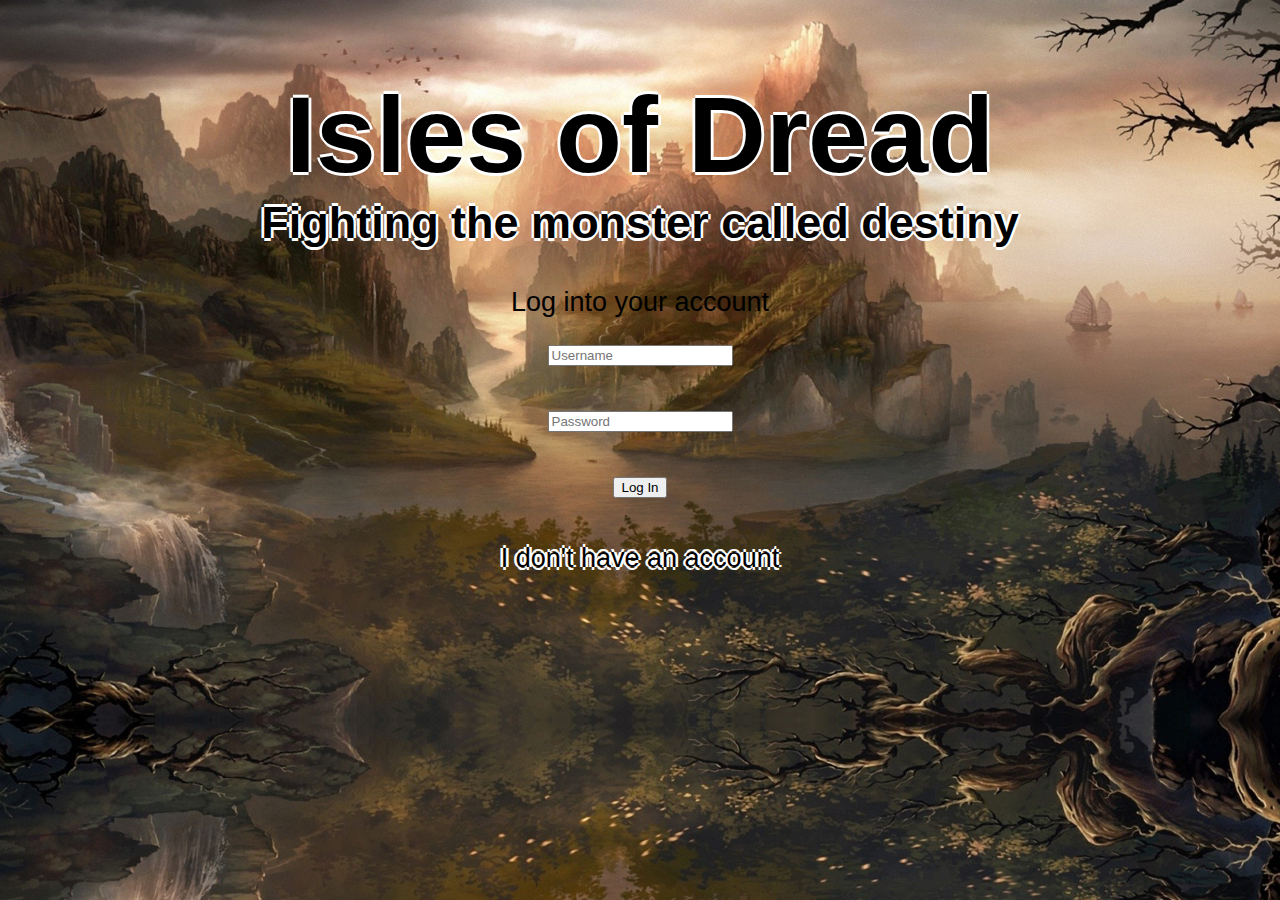
<file: rpg/index.html>
<!DOCTYPE html>
<html lang="en">
<head>
    <meta charset="UTF-8">
    <meta http-equiv="X-UA-Compatible" content="IE=edge">
    <meta name="viewport" content="width=device-width, initial-scale=1.0">
    <link rel="stylesheet" href="rpg.css">
    <link rel="stylesheet" href="https://fonts.google.com/specimen/Shalimar">
    <title>RPG</title>
</head>
<body>
    <div id = "title">
        <h1>Isles of Dread</h1>
        <h2>Fighting the monster called destiny</h2>
    </div>
    <div id = "info">
        <div id = "accountlogin">
            <p id="logText">Log into your account</p>
            <form action="login.php">
                <input placeholder="Username" type="text" name="username" id="username"><br>
                <input placeholder="Password" type="password" name="password" id="password"><br>
                <input value="Log In" type="submit" onclick="showSaveFiles()">
            </form>
            <div onclick = "signUp()" id = "noaccount">I don't have an account</div>
        </div>
        <div id = "accountsignup">
            <p id="signText">Make an account</p>
            <form action="signup.php">
                <input placeholder="Username" type="text" name="username" id="username"><br>
                <input placeholder="Password" type="password" name="password" id="password"><br>
                <input value="Sign Up" type="submit" onclick="logIn()">
            </form>
        </div>
        <div id = "savefiles">
            <div id = "savefile1" class = "savefiles" onclick = "save1()">+</div>
            <div id = "savefile2" class = "savefiles" onclick = "save2()">+</div>
            <div id = "savefile3" class = "savefiles" onclick = "save3()">+</div>
        </div>
    </div>
    <script src="script.js"></script>
</body>
</html>
</file>
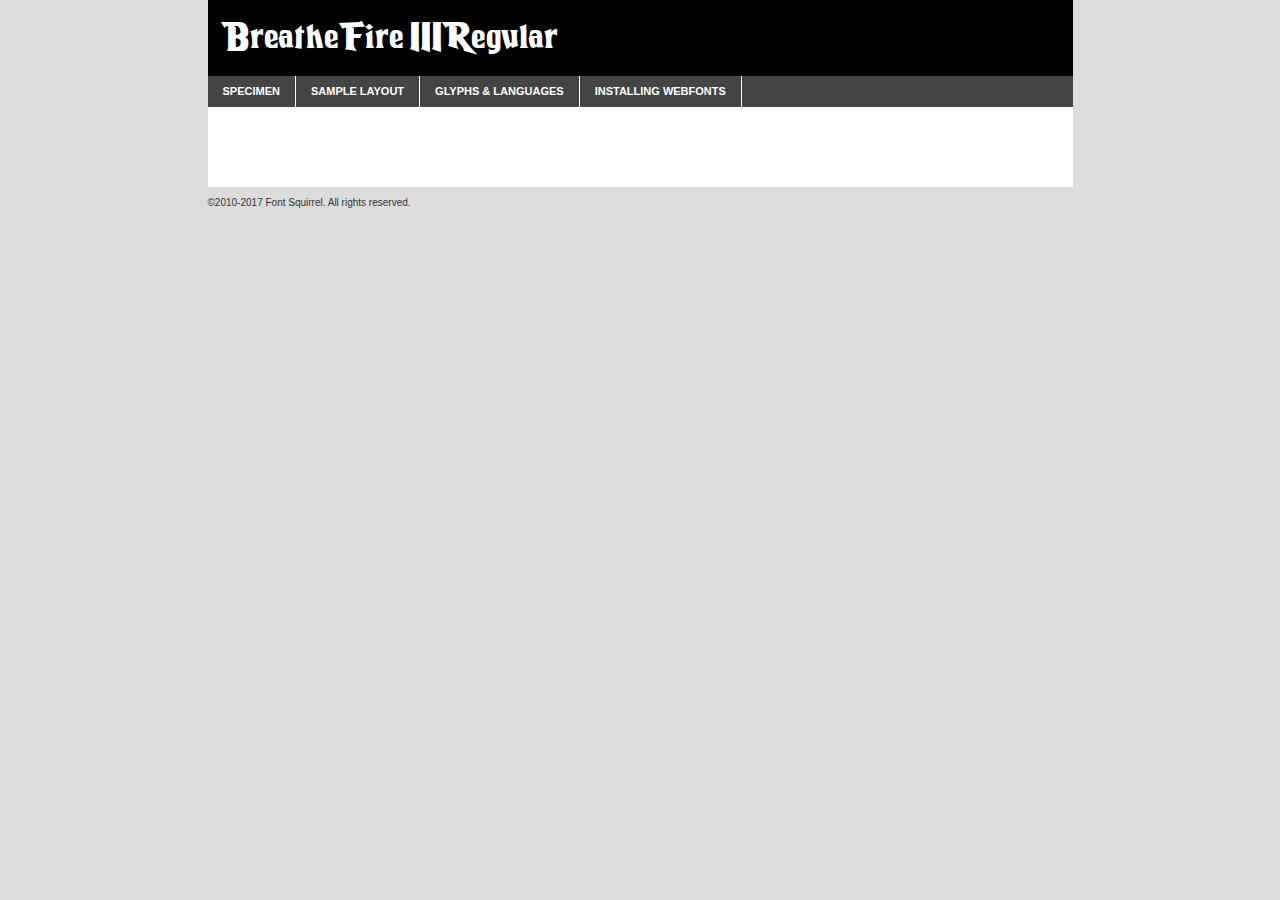
<file: rpg/game/descFont/breathefireiii-pklob-demo.html>
<!DOCTYPE html PUBLIC "-//W3C//DTD XHTML 1.0 Transitional//EN"
        "http://www.w3.org/TR/xhtml1/DTD/xhtml1-transitional.dtd">

<html xmlns="http://www.w3.org/1999/xhtml" xml:lang="en" lang="en">
<head>
    <meta http-equiv="Content-Type" content="text/html; charset=utf-8"/>
    <script src="http://ajax.googleapis.com/ajax/libs/jquery/1.7.2/jquery.min.js" type="text/javascript" charset="utf-8"></script>
    <script type="text/javascript">
		(function($) {
			$.fn.easyTabs = function(option) {
				var param = jQuery.extend({ fadeSpeed: 'fast', defaultContent: 1, activeClass: 'active' }, option);
				$(this).each(function() {
					var thisId = '#' + this.id;
					if ( param.defaultContent == '' )
					{
						param.defaultContent = 1;
					}
					if ( typeof param.defaultContent == 'number' )
					{
						var defaultTab = $(thisId + ' .tabs li:eq(' + (param.defaultContent - 1) + ') a').attr('href').substr(1);
					}
					else
					{
						var defaultTab = param.defaultContent;
					}
					$(thisId + ' .tabs li a').each(function() {
						var tabToHide = $(this).attr('href').substr(1);
						$('#' + tabToHide).addClass('easytabs-tab-content');
					});
					hideAll();
					changeContent(defaultTab);

					function hideAll() {$(thisId + ' .easytabs-tab-content').hide();}

					function changeContent(tabId)
					{
						hideAll();
						$(thisId + ' .tabs li').removeClass(param.activeClass);
						$(thisId + ' .tabs li a[href=#' + tabId + ']').closest('li').addClass(param.activeClass);
						if ( param.fadeSpeed != 'none' )
						{
							$(thisId + ' #' + tabId).fadeIn(param.fadeSpeed);
						}
						else
						{
							$(thisId + ' #' + tabId).show();
						}
					}

					$(thisId + ' .tabs li').click(function() {
						var tabId = $(this).find('a').attr('href').substr(1);
						changeContent(tabId);
						return false;
					});
				});
			}
		})(jQuery);
    </script>
    <link rel="stylesheet" href="specimen_files/specimen_stylesheet.css" type="text/css" charset="utf-8"/>
    <link rel="stylesheet" href="stylesheet.css" type="text/css" charset="utf-8"/>

    <style type="text/css">
        		body {
			font-family: 'breathe_fire_iiiregular';
        		}

            </style>

    <title>Breathe Fire III Regular Specimen</title>


    <script type="text/javascript" charset="utf-8">
		$(document).ready(function() {
			$('#container').easyTabs({ defaultContent: 1 });
		});
    </script>
</head>

<body>
<div id="container">
    <div id="header">
		Breathe Fire III Regular    </div>
    <ul class="tabs">
        <li><a href="#specimen">Specimen</a></li>
        <li><a href="#layout">Sample Layout</a></li>
		        <li><a href="#glyphs">Glyphs &amp; Languages</a></li>
        <li><a href="#installing">Installing Webfonts</a></li>

    </ul>

    <div id="main_content">


        <div id="specimen">

            <div class="section">
                <div class="grid12 firstcol">
                    <div class="huge">AaBb</div>
                </div>
            </div>

            <div class="section">
                <div class="glyph_range">A&#x200B;B&#x200b;C&#x200b;D&#x200b;E&#x200b;F&#x200b;G&#x200b;H&#x200b;I&#x200b;J&#x200b;K&#x200b;L&#x200b;M&#x200b;N&#x200b;O&#x200b;P&#x200b;Q&#x200b;R&#x200b;S&#x200b;T&#x200b;U&#x200b;V&#x200b;W&#x200b;X&#x200b;Y&#x200b;Z&#x200b;a&#x200b;b&#x200b;c&#x200b;d&#x200b;e&#x200b;f&#x200b;g&#x200b;h&#x200b;i&#x200b;j&#x200b;k&#x200b;l&#x200b;m&#x200b;n&#x200b;o&#x200b;p&#x200b;q&#x200b;r&#x200b;s&#x200b;t&#x200b;u&#x200b;v&#x200b;w&#x200b;x&#x200b;y&#x200b;z&#x200b;1&#x200b;2&#x200b;3&#x200b;4&#x200b;5&#x200b;6&#x200b;7&#x200b;8&#x200b;9&#x200b;0&#x200b;&amp;&#x200b;.&#x200b;,&#x200b;?&#x200b;!&#x200b;&#64;&#x200b;(&#x200b;)&#x200b;#&#x200b;$&#x200b;%&#x200b;*&#x200b;+&#x200b;-&#x200b;=&#x200b;:&#x200b;;</div>
            </div>
            <div class="section">
                <div class="grid12 firstcol">
                    <table class="sample_table">
                        <tr>
                            <td>10</td>
                            <td class="size10">abcdefghijklmnopqrstuvwxyzABCDEFGHIJKLMNOPQRSTUVWXYZ0123456789abcdefghijklmnopqrstuvwxyzABCDEFGHIJKLMNOPQRSTUVWXYZ0123456789abcdefghijklmnopqrstuvwxyzABCDEFGHIJKLMNOPQRSTUVWXYZ</td>
                        </tr>
                        <tr>
                            <td>11</td>
                            <td class="size11">abcdefghijklmnopqrstuvwxyzABCDEFGHIJKLMNOPQRSTUVWXYZ0123456789abcdefghijklmnopqrstuvwxyzABCDEFGHIJKLMNOPQRSTUVWXYZ0123456789abcdefghijklmnopqrstuvwxyzABCDEFGHIJKLMNOPQRSTUVWXYZ</td>
                        </tr>
                        <tr>
                            <td>12</td>
                            <td class="size12">abcdefghijklmnopqrstuvwxyzABCDEFGHIJKLMNOPQRSTUVWXYZ0123456789abcdefghijklmnopqrstuvwxyzABCDEFGHIJKLMNOPQRSTUVWXYZ0123456789abcdefghijklmnopqrstuvwxyzABCDEFGHIJKLMNOPQRSTUVWXYZ</td>
                        </tr>
                        <tr>
                            <td>13</td>
                            <td class="size13">abcdefghijklmnopqrstuvwxyzABCDEFGHIJKLMNOPQRSTUVWXYZ0123456789abcdefghijklmnopqrstuvwxyzABCDEFGHIJKLMNOPQRSTUVWXYZ0123456789abcdefghijklmnopqrstuvwxyzABCDEFGHIJKLMNOPQRSTUVWXYZ</td>
                        </tr>
                        <tr>
                            <td>14</td>
                            <td class="size14">abcdefghijklmnopqrstuvwxyzABCDEFGHIJKLMNOPQRSTUVWXYZ0123456789abcdefghijklmnopqrstuvwxyzABCDEFGHIJKLMNOPQRSTUVWXYZ0123456789abcdefghijklmnopqrstuvwxyzABCDEFGHIJKLMNOPQRSTUVWXYZ</td>
                        </tr>
                        <tr>
                            <td>16</td>
                            <td class="size16">abcdefghijklmnopqrstuvwxyzABCDEFGHIJKLMNOPQRSTUVWXYZ0123456789abcdefghijklmnopqrstuvwxyzABCDEFGHIJKLMNOPQRSTUVWXYZ</td>
                        </tr>
                        <tr>
                            <td>18</td>
                            <td class="size18">abcdefghijklmnopqrstuvwxyzABCDEFGHIJKLMNOPQRSTUVWXYZ0123456789abcdefghijklmnopqrstuvwxyzABCDEFGHIJKLMNOPQRSTUVWXYZ</td>
                        </tr>
                        <tr>
                            <td>20</td>
                            <td class="size20">abcdefghijklmnopqrstuvwxyzABCDEFGHIJKLMNOPQRSTUVWXYZ0123456789abcdefghijklmnopqrstuvwxyzABCDEFGHIJKLMNOPQRSTUVWXYZ</td>
                        </tr>
                        <tr>
                            <td>24</td>
                            <td class="size24">abcdefghijklmnopqrstuvwxyzABCDEFGHIJKLMNOPQRSTUVWXYZ0123456789abcdefghijklmnopqrstuvwxyzABCDEFGHIJKLMNOPQRSTUVWXYZ</td>
                        </tr>
                        <tr>
                            <td>30</td>
                            <td class="size30">abcdefghijklmnopqrstuvwxyzABCDEFGHIJKLMNOPQRSTUVWXYZ0123456789abcdefghijklmnopqrstuvwxyzABCDEFGHIJKLMNOPQRSTUVWXYZ</td>
                        </tr>
                        <tr>
                            <td>36</td>
                            <td class="size36">abcdefghijklmnopqrstuvwxyzABCDEFGHIJKLMNOPQRSTUVWXYZ0123456789abcdefghijklmnopqrstuvwxyzABCDEFGHIJKLMNOPQRSTUVWXYZ</td>
                        </tr>
                        <tr>
                            <td>48</td>
                            <td class="size48">abcdefghijklmnopqrstuvwxyzABCDEFGHIJKLMNOPQRSTUVWXYZ0123456789abcdefghijklmnopqrstuvwxyzABCDEFGHIJKLMNOPQRSTUVWXYZ</td>
                        </tr>
                        <tr>
                            <td>60</td>
                            <td class="size60">abcdefghijklmnopqrstuvwxyzABCDEFGHIJKLMNOPQRSTUVWXYZ0123456789abcdefghijklmnopqrstuvwxyzABCDEFGHIJKLMNOPQRSTUVWXYZ</td>
                        </tr>
                        <tr>
                            <td>72</td>
                            <td class="size72">abcdefghijklmnopqrstuvwxyzABCDEFGHIJKLMNOPQRSTUVWXYZ0123456789abcdefghijklmnopqrstuvwxyzABCDEFGHIJKLMNOPQRSTUVWXYZ</td>
                        </tr>
                        <tr>
                            <td>90</td>
                            <td class="size90">abcdefghijklmnopqrstuvwxyzABCDEFGHIJKLMNOPQRSTUVWXYZ0123456789abcdefghijklmnopqrstuvwxyzABCDEFGHIJKLMNOPQRSTUVWXYZ</td>
                        </tr>
                    </table>

                </div>

            </div>


            <div class="section" id="bodycomparison">


                <div id="xheight">
                    <div class="fontbody">&#x25FC;&#x25FC;&#x25FC;&#x25FC;&#x25FC;&#x25FC;&#x25FC;&#x25FC;&#x25FC;&#x25FC;&#x25FC;&#x25FC;&#x25FC;&#x25FC;&#x25FC;&#x25FC;&#x25FC;&#x25FC;&#x25FC;&#x25FC;&#x25FC;&#x25FC;&#x25FC;&#x25FC;&#x25FC;&#x25FC;&#x25FC;&#x25FC;&#x25FC;&#x25FC;&#x25FC;&#x25FC;&#x25FC;&#x25FC;&#x25FC;&#x25FC;&#x25FC;&#x25FC;&#x25FC;&#x25FC;&#x25FC;&#x25FC;&#x25FC;&#x25FC;&#x25FC;&#x25FC;&#x25FC;&#x25FC;&#x25FC;&#x25FC;&#x25FC;&#x25FC;&#x25FC;&#x25FC;&#x25FC;&#x25FC;&#x25FC;&#x25FC;&#x25FC;&#x25FC;&#x25FC;&#x25FC;&#x25FC;&#x25FC;&#x25FC;&#x25FC;&#x25FC;&#x25FC;&#x25FC;&#x25FC;&#x25FC;&#x25FC;&#x25FC;&#x25FC;&#x25FC;&#x25FC;&#x25FC;&#x25FC;&#x25FC;&#x25FC;&#x25FC;&#x25FC;&#x25FC;&#x25FC;&#x25FC;&#x25FC;&#x25FC;&#x25FC;&#x25FC;&#x25FC;&#x25FC;&#x25FC;&#x25FC;&#x25FC;&#x25FC;&#x25FC;&#x25FC;&#x25FC;&#x25FC;body</div>
                    <div class="arialbody">body</div>
                    <div class="verdanabody">body</div>
                    <div class="georgiabody">body</div>
                </div>
                <div class="fontbody" style="z-index:1">
                    body<span>Breathe Fire III Regular</span>
                </div>
                <div class="arialbody" style="z-index:1">
                    body<span>Arial</span>
                </div>
                <div class="verdanabody" style="z-index:1">
                    body<span>Verdana</span>
                </div>
                <div class="georgiabody" style="z-index:1">
                    body<span>Georgia</span>
                </div>


            </div>


            <div class="section psample psample_row1" id="">

                <div class="grid2 firstcol">
                    <p class="size10"><span>10.</span>Aenean lacinia bibendum nulla sed consectetur. Fusce dapibus, tellus ac cursus commodo, tortor mauris condimentum nibh, ut fermentum massa justo sit amet risus. Nullam id dolor id nibh ultricies vehicula ut id elit. Cum sociis natoque penatibus et magnis dis parturient montes, nascetur ridiculus mus. Nulla vitae elit libero, a pharetra augue.</p>

                </div>
                <div class="grid3">
                    <p class="size11"><span>11.</span>Aenean lacinia bibendum nulla sed consectetur. Fusce dapibus, tellus ac cursus commodo, tortor mauris condimentum nibh, ut fermentum massa justo sit amet risus. Nullam id dolor id nibh ultricies vehicula ut id elit. Cum sociis natoque penatibus et magnis dis parturient montes, nascetur ridiculus mus. Nulla vitae elit libero, a pharetra augue.</p>

                </div>
                <div class="grid3">
                    <p class="size12"><span>12.</span>Aenean lacinia bibendum nulla sed consectetur. Fusce dapibus, tellus ac cursus commodo, tortor mauris condimentum nibh, ut fermentum massa justo sit amet risus. Nullam id dolor id nibh ultricies vehicula ut id elit. Cum sociis natoque penatibus et magnis dis parturient montes, nascetur ridiculus mus. Nulla vitae elit libero, a pharetra augue.</p>

                </div>
                <div class="grid4">
                    <p class="size13"><span>13.</span>Aenean lacinia bibendum nulla sed consectetur. Fusce dapibus, tellus ac cursus commodo, tortor mauris condimentum nibh, ut fermentum massa justo sit amet risus. Nullam id dolor id nibh ultricies vehicula ut id elit. Cum sociis natoque penatibus et magnis dis parturient montes, nascetur ridiculus mus. Nulla vitae elit libero, a pharetra augue.</p>

                </div>
                <div class="white_blend"></div>

            </div>
            <div class="section psample psample_row2" id="">
                <div class="grid3 firstcol">
                    <p class="size14"><span>14.</span>Aenean lacinia bibendum nulla sed consectetur. Fusce dapibus, tellus ac cursus commodo, tortor mauris condimentum nibh, ut fermentum massa justo sit amet risus. Nullam id dolor id nibh ultricies vehicula ut id elit. Cum sociis natoque penatibus et magnis dis parturient montes, nascetur ridiculus mus. Nulla vitae elit libero, a pharetra augue.</p>

                </div>
                <div class="grid4">
                    <p class="size16"><span>16.</span>Aenean lacinia bibendum nulla sed consectetur. Fusce dapibus, tellus ac cursus commodo, tortor mauris condimentum nibh, ut fermentum massa justo sit amet risus. Nullam id dolor id nibh ultricies vehicula ut id elit. Cum sociis natoque penatibus et magnis dis parturient montes, nascetur ridiculus mus. Nulla vitae elit libero, a pharetra augue.</p>

                </div>
                <div class="grid5">
                    <p class="size18"><span>18.</span>Aenean lacinia bibendum nulla sed consectetur. Fusce dapibus, tellus ac cursus commodo, tortor mauris condimentum nibh, ut fermentum massa justo sit amet risus. Nullam id dolor id nibh ultricies vehicula ut id elit. Cum sociis natoque penatibus et magnis dis parturient montes, nascetur ridiculus mus. Nulla vitae elit libero, a pharetra augue.</p>

                </div>

                <div class="white_blend"></div>

            </div>

            <div class="section psample psample_row3" id="">
                <div class="grid5 firstcol">
                    <p class="size20"><span>20.</span>Aenean lacinia bibendum nulla sed consectetur. Fusce dapibus, tellus ac cursus commodo, tortor mauris condimentum nibh, ut fermentum massa justo sit amet risus. Nullam id dolor id nibh ultricies vehicula ut id elit. Cum sociis natoque penatibus et magnis dis parturient montes, nascetur ridiculus mus. Nulla vitae elit libero, a pharetra augue.</p>
                </div>
                <div class="grid7">
                    <p class="size24"><span>24.</span>Aenean lacinia bibendum nulla sed consectetur. Fusce dapibus, tellus ac cursus commodo, tortor mauris condimentum nibh, ut fermentum massa justo sit amet risus. Nullam id dolor id nibh ultricies vehicula ut id elit. Cum sociis natoque penatibus et magnis dis parturient montes, nascetur ridiculus mus. Nulla vitae elit libero, a pharetra augue.</p>
                </div>

                <div class="white_blend"></div>

            </div>

            <div class="section psample psample_row4" id="">
                <div class="grid12 firstcol">
                    <p class="size30"><span>30.</span>Aenean lacinia bibendum nulla sed consectetur. Fusce dapibus, tellus ac cursus commodo, tortor mauris condimentum nibh, ut fermentum massa justo sit amet risus. Nullam id dolor id nibh ultricies vehicula ut id elit. Cum sociis natoque penatibus et magnis dis parturient montes, nascetur ridiculus mus. Nulla vitae elit libero, a pharetra augue.</p>
                </div>
                <div class="white_blend"></div>

            </div>


            <div class="section psample psample_row1 fullreverse">
                <div class="grid2 firstcol">
                    <p class="size10"><span>10.</span>Aenean lacinia bibendum nulla sed consectetur. Fusce dapibus, tellus ac cursus commodo, tortor mauris condimentum nibh, ut fermentum massa justo sit amet risus. Nullam id dolor id nibh ultricies vehicula ut id elit. Cum sociis natoque penatibus et magnis dis parturient montes, nascetur ridiculus mus. Nulla vitae elit libero, a pharetra augue.</p>

                </div>
                <div class="grid3">
                    <p class="size11"><span>11.</span>Aenean lacinia bibendum nulla sed consectetur. Fusce dapibus, tellus ac cursus commodo, tortor mauris condimentum nibh, ut fermentum massa justo sit amet risus. Nullam id dolor id nibh ultricies vehicula ut id elit. Cum sociis natoque penatibus et magnis dis parturient montes, nascetur ridiculus mus. Nulla vitae elit libero, a pharetra augue.</p>

                </div>
                <div class="grid3">
                    <p class="size12"><span>12.</span>Aenean lacinia bibendum nulla sed consectetur. Fusce dapibus, tellus ac cursus commodo, tortor mauris condimentum nibh, ut fermentum massa justo sit amet risus. Nullam id dolor id nibh ultricies vehicula ut id elit. Cum sociis natoque penatibus et magnis dis parturient montes, nascetur ridiculus mus. Nulla vitae elit libero, a pharetra augue.</p>

                </div>
                <div class="grid4">
                    <p class="size13"><span>13.</span>Aenean lacinia bibendum nulla sed consectetur. Fusce dapibus, tellus ac cursus commodo, tortor mauris condimentum nibh, ut fermentum massa justo sit amet risus. Nullam id dolor id nibh ultricies vehicula ut id elit. Cum sociis natoque penatibus et magnis dis parturient montes, nascetur ridiculus mus. Nulla vitae elit libero, a pharetra augue.</p>

                </div>
                <div class="black_blend"></div>

            </div>

            <div class="section psample psample_row2 fullreverse">
                <div class="grid3 firstcol">
                    <p class="size14"><span>14.</span>Aenean lacinia bibendum nulla sed consectetur. Fusce dapibus, tellus ac cursus commodo, tortor mauris condimentum nibh, ut fermentum massa justo sit amet risus. Nullam id dolor id nibh ultricies vehicula ut id elit. Cum sociis natoque penatibus et magnis dis parturient montes, nascetur ridiculus mus. Nulla vitae elit libero, a pharetra augue.</p>

                </div>
                <div class="grid4">
                    <p class="size16"><span>16.</span>Aenean lacinia bibendum nulla sed consectetur. Fusce dapibus, tellus ac cursus commodo, tortor mauris condimentum nibh, ut fermentum massa justo sit amet risus. Nullam id dolor id nibh ultricies vehicula ut id elit. Cum sociis natoque penatibus et magnis dis parturient montes, nascetur ridiculus mus. Nulla vitae elit libero, a pharetra augue.</p>

                </div>
                <div class="grid5">
                    <p class="size18"><span>18.</span>Aenean lacinia bibendum nulla sed consectetur. Fusce dapibus, tellus ac cursus commodo, tortor mauris condimentum nibh, ut fermentum massa justo sit amet risus. Nullam id dolor id nibh ultricies vehicula ut id elit. Cum sociis natoque penatibus et magnis dis parturient montes, nascetur ridiculus mus. Nulla vitae elit libero, a pharetra augue.</p>

                </div>
                <div class="black_blend"></div>

            </div>

            <div class="section psample fullreverse psample_row3" id="">
                <div class="grid5 firstcol">
                    <p class="size20"><span>20.</span>Aenean lacinia bibendum nulla sed consectetur. Fusce dapibus, tellus ac cursus commodo, tortor mauris condimentum nibh, ut fermentum massa justo sit amet risus. Nullam id dolor id nibh ultricies vehicula ut id elit. Cum sociis natoque penatibus et magnis dis parturient montes, nascetur ridiculus mus. Nulla vitae elit libero, a pharetra augue.</p>
                </div>
                <div class="grid7">
                    <p class="size24"><span>24.</span>Aenean lacinia bibendum nulla sed consectetur. Fusce dapibus, tellus ac cursus commodo, tortor mauris condimentum nibh, ut fermentum massa justo sit amet risus. Nullam id dolor id nibh ultricies vehicula ut id elit. Cum sociis natoque penatibus et magnis dis parturient montes, nascetur ridiculus mus. Nulla vitae elit libero, a pharetra augue.</p>
                </div>

                <div class="black_blend"></div>

            </div>

            <div class="section psample fullreverse psample_row4" id="" style="border-bottom: 20px #000 solid;">
                <div class="grid12 firstcol">
                    <p class="size30"><span>30.</span>Aenean lacinia bibendum nulla sed consectetur. Fusce dapibus, tellus ac cursus commodo, tortor mauris condimentum nibh, ut fermentum massa justo sit amet risus. Nullam id dolor id nibh ultricies vehicula ut id elit. Cum sociis natoque penatibus et magnis dis parturient montes, nascetur ridiculus mus. Nulla vitae elit libero, a pharetra augue.</p>
                </div>
                <div class="black_blend"></div>

            </div>


        </div>

        <div id="layout">

            <div class="section">

                <div class="grid12 firstcol">
                    <h1>Lorem Ipsum Dolor</h1>
                    <h2>Etiam porta sem malesuada magna mollis euismod</h2>

                    <p class="byline">By <a href="#link">Aenean Lacinia</a></p>
                </div>
            </div>
            <div class="section">
                <div class="grid8 firstcol">
                    <p class="large">Donec sed odio dui. Morbi leo risus, porta ac consectetur ac, vestibulum at eros. Fusce dapibus, tellus ac cursus commodo, tortor mauris condimentum nibh, ut fermentum massa justo sit amet risus. </p>


                    <h3>Pellentesque ornare sem</h3>

                    <p>Maecenas sed diam eget risus varius blandit sit amet non magna. Maecenas faucibus mollis interdum. Donec ullamcorper nulla non metus auctor fringilla. Nullam id dolor id nibh ultricies vehicula ut id elit. Nullam id dolor id nibh ultricies vehicula ut id elit. </p>

                    <p>Aenean eu leo quam. Pellentesque ornare sem lacinia quam venenatis vestibulum. Lorem ipsum dolor sit amet, consectetur adipiscing elit. Cum sociis natoque penatibus et magnis dis parturient montes, nascetur ridiculus mus. </p>

                    <p>Nulla vitae elit libero, a pharetra augue. Praesent commodo cursus magna, vel scelerisque nisl consectetur et. Aenean lacinia bibendum nulla sed consectetur. </p>

                    <p>Nullam quis risus eget urna mollis ornare vel eu leo. Nullam quis risus eget urna mollis ornare vel eu leo. Maecenas sed diam eget risus varius blandit sit amet non magna. Donec ullamcorper nulla non metus auctor fringilla. </p>

                    <h3>Cras mattis consectetur</h3>

                    <p>Aenean eu leo quam. Pellentesque ornare sem lacinia quam venenatis vestibulum. Aenean lacinia bibendum nulla sed consectetur. Integer posuere erat a ante venenatis dapibus posuere velit aliquet. Cras mattis consectetur purus sit amet fermentum. </p>

                    <p>Nullam id dolor id nibh ultricies vehicula ut id elit. Nullam quis risus eget urna mollis ornare vel eu leo. Cras mattis consectetur purus sit amet fermentum.</p>
                </div>

                <div class="grid4 sidebar">

                    <div class="box reverse">
                        <p class="last">Nullam quis risus eget urna mollis ornare vel eu leo. Donec ullamcorper nulla non metus auctor fringilla. Cras mattis consectetur purus sit amet fermentum. Sed posuere consectetur est at lobortis. Lorem ipsum dolor sit amet, consectetur adipiscing elit. </p>
                    </div>

                    <p class="caption">Maecenas sed diam eget risus varius.</p>

                    <p>Vestibulum id ligula porta felis euismod semper. Integer posuere erat a ante venenatis dapibus posuere velit aliquet. Vestibulum id ligula porta felis euismod semper. Sed posuere consectetur est at lobortis. Maecenas sed diam eget risus varius blandit sit amet non magna. Fusce dapibus, tellus ac cursus commodo, tortor mauris condimentum nibh, ut fermentum massa justo sit amet risus. </p>


                    <p>Duis mollis, est non commodo luctus, nisi erat porttitor ligula, eget lacinia odio sem nec elit. Aenean lacinia bibendum nulla sed consectetur. Vivamus sagittis lacus vel augue laoreet rutrum faucibus dolor auctor. Aenean lacinia bibendum nulla sed consectetur. Nullam quis risus eget urna mollis ornare vel eu leo. </p>

                    <p>Praesent commodo cursus magna, vel scelerisque nisl consectetur et. Donec ullamcorper nulla non metus auctor fringilla. Maecenas faucibus mollis interdum. Fusce dapibus, tellus ac cursus commodo, tortor mauris condimentum nibh, ut fermentum massa justo sit amet risus. </p>

                </div>
            </div>

        </div>


		

        <div id="glyphs">
            <div class="section">
                <div class="grid12 firstcol">

                    <h1>Language Support</h1>
                    <p>The subset of Breathe Fire III Regular in this kit supports the following languages:<br/>

						English, Arrernte, Bislama, Cebuano, Fijian, Gilbertese, Hmong, Ibanag, Iloko_ilokano, Interglossa_glosa, Interlingua, Lojban, Norfolk_pitcairnese, Oromo, Rotokas, Seychelles_creole, Shona, Somali, Southern_ndebele, Swahili, Swati_swazi, Tok_pisin, Warlpiri, Xhosa, Zulu, Latinbasic, Ubasic, Demo                    </p>
                    <h1>Glyph Chart</h1>
                    <p>The subset of Breathe Fire III Regular in this kit includes all the glyphs listed below. Unicode entities are included above each glyph to help you insert individual characters into your layout.</p>
                    <div id="glyph_chart">

																				                                <div><p>&amp;#29;</p>&#29;</div>
																				                                <div><p>&amp;#13;</p>&#13;</div>
																				                                <div><p>&amp;#29;</p>&#29;</div>
																				                                <div><p>&amp;#32;</p>&#32;</div>
																				                                <div><p>&amp;#33;</p>&#33;</div>
																				                                <div><p>&amp;#34;</p>&#34;</div>
																				                                <div><p>&amp;#35;</p>&#35;</div>
																				                                <div><p>&amp;#36;</p>&#36;</div>
																				                                <div><p>&amp;#37;</p>&#37;</div>
																				                                <div><p>&amp;#38;</p>&#38;</div>
																				                                <div><p>&amp;#39;</p>&#39;</div>
																				                                <div><p>&amp;#40;</p>&#40;</div>
																				                                <div><p>&amp;#41;</p>&#41;</div>
																				                                <div><p>&amp;#42;</p>&#42;</div>
																				                                <div><p>&amp;#43;</p>&#43;</div>
																				                                <div><p>&amp;#44;</p>&#44;</div>
																				                                <div><p>&amp;#45;</p>&#45;</div>
																				                                <div><p>&amp;#46;</p>&#46;</div>
																				                                <div><p>&amp;#47;</p>&#47;</div>
																				                                <div><p>&amp;#48;</p>&#48;</div>
																				                                <div><p>&amp;#49;</p>&#49;</div>
																				                                <div><p>&amp;#50;</p>&#50;</div>
																				                                <div><p>&amp;#51;</p>&#51;</div>
																				                                <div><p>&amp;#52;</p>&#52;</div>
																				                                <div><p>&amp;#53;</p>&#53;</div>
																				                                <div><p>&amp;#54;</p>&#54;</div>
																				                                <div><p>&amp;#55;</p>&#55;</div>
																				                                <div><p>&amp;#56;</p>&#56;</div>
																				                                <div><p>&amp;#57;</p>&#57;</div>
																				                                <div><p>&amp;#58;</p>&#58;</div>
																				                                <div><p>&amp;#59;</p>&#59;</div>
																				                                <div><p>&amp;#60;</p>&#60;</div>
																				                                <div><p>&amp;#61;</p>&#61;</div>
																				                                <div><p>&amp;#62;</p>&#62;</div>
																				                                <div><p>&amp;#63;</p>&#63;</div>
																				                                <div><p>&amp;#64;</p>&#64;</div>
																				                                <div><p>&amp;#65;</p>&#65;</div>
																				                                <div><p>&amp;#66;</p>&#66;</div>
																				                                <div><p>&amp;#67;</p>&#67;</div>
																				                                <div><p>&amp;#68;</p>&#68;</div>
																				                                <div><p>&amp;#69;</p>&#69;</div>
																				                                <div><p>&amp;#70;</p>&#70;</div>
																				                                <div><p>&amp;#71;</p>&#71;</div>
																				                                <div><p>&amp;#72;</p>&#72;</div>
																				                                <div><p>&amp;#73;</p>&#73;</div>
																				                                <div><p>&amp;#74;</p>&#74;</div>
																				                                <div><p>&amp;#75;</p>&#75;</div>
																				                                <div><p>&amp;#76;</p>&#76;</div>
																				                                <div><p>&amp;#77;</p>&#77;</div>
																				                                <div><p>&amp;#78;</p>&#78;</div>
																				                                <div><p>&amp;#79;</p>&#79;</div>
																				                                <div><p>&amp;#80;</p>&#80;</div>
																				                                <div><p>&amp;#81;</p>&#81;</div>
																				                                <div><p>&amp;#82;</p>&#82;</div>
																				                                <div><p>&amp;#83;</p>&#83;</div>
																				                                <div><p>&amp;#84;</p>&#84;</div>
																				                                <div><p>&amp;#85;</p>&#85;</div>
																				                                <div><p>&amp;#86;</p>&#86;</div>
																				                                <div><p>&amp;#87;</p>&#87;</div>
																				                                <div><p>&amp;#88;</p>&#88;</div>
																				                                <div><p>&amp;#89;</p>&#89;</div>
																				                                <div><p>&amp;#90;</p>&#90;</div>
																				                                <div><p>&amp;#91;</p>&#91;</div>
																				                                <div><p>&amp;#92;</p>&#92;</div>
																				                                <div><p>&amp;#93;</p>&#93;</div>
																				                                <div><p>&amp;#94;</p>&#94;</div>
																				                                <div><p>&amp;#95;</p>&#95;</div>
																				                                <div><p>&amp;#96;</p>&#96;</div>
																				                                <div><p>&amp;#97;</p>&#97;</div>
																				                                <div><p>&amp;#98;</p>&#98;</div>
																				                                <div><p>&amp;#99;</p>&#99;</div>
																				                                <div><p>&amp;#100;</p>&#100;</div>
																				                                <div><p>&amp;#101;</p>&#101;</div>
																				                                <div><p>&amp;#102;</p>&#102;</div>
																				                                <div><p>&amp;#103;</p>&#103;</div>
																				                                <div><p>&amp;#104;</p>&#104;</div>
																				                                <div><p>&amp;#105;</p>&#105;</div>
																				                                <div><p>&amp;#106;</p>&#106;</div>
																				                                <div><p>&amp;#107;</p>&#107;</div>
																				                                <div><p>&amp;#108;</p>&#108;</div>
																				                                <div><p>&amp;#109;</p>&#109;</div>
																				                                <div><p>&amp;#110;</p>&#110;</div>
																				                                <div><p>&amp;#111;</p>&#111;</div>
																				                                <div><p>&amp;#112;</p>&#112;</div>
																				                                <div><p>&amp;#113;</p>&#113;</div>
																				                                <div><p>&amp;#114;</p>&#114;</div>
																				                                <div><p>&amp;#115;</p>&#115;</div>
																				                                <div><p>&amp;#116;</p>&#116;</div>
																				                                <div><p>&amp;#117;</p>&#117;</div>
																				                                <div><p>&amp;#118;</p>&#118;</div>
																				                                <div><p>&amp;#119;</p>&#119;</div>
																				                                <div><p>&amp;#120;</p>&#120;</div>
																				                                <div><p>&amp;#121;</p>&#121;</div>
																				                                <div><p>&amp;#122;</p>&#122;</div>
																				                                <div><p>&amp;#123;</p>&#123;</div>
																				                                <div><p>&amp;#124;</p>&#124;</div>
																				                                <div><p>&amp;#125;</p>&#125;</div>
																				                                <div><p>&amp;#126;</p>&#126;</div>
																				                                <div><p>&amp;#160;</p>&#160;</div>
																				                                <div><p>&amp;#173;</p>&#173;</div>
																				                                <div><p>&amp;#8192;</p>&#8192;</div>
																				                                <div><p>&amp;#8193;</p>&#8193;</div>
																				                                <div><p>&amp;#8194;</p>&#8194;</div>
																				                                <div><p>&amp;#8195;</p>&#8195;</div>
																				                                <div><p>&amp;#8196;</p>&#8196;</div>
																				                                <div><p>&amp;#8197;</p>&#8197;</div>
																				                                <div><p>&amp;#8198;</p>&#8198;</div>
																				                                <div><p>&amp;#8199;</p>&#8199;</div>
																				                                <div><p>&amp;#8200;</p>&#8200;</div>
																				                                <div><p>&amp;#8201;</p>&#8201;</div>
																				                                <div><p>&amp;#8202;</p>&#8202;</div>
																				                                <div><p>&amp;#8208;</p>&#8208;</div>
																				                                <div><p>&amp;#8209;</p>&#8209;</div>
																				                                <div><p>&amp;#8210;</p>&#8210;</div>
																				                                <div><p>&amp;#8211;</p>&#8211;</div>
																				                                <div><p>&amp;#8212;</p>&#8212;</div>
																				                                <div><p>&amp;#8239;</p>&#8239;</div>
																				                                <div><p>&amp;#8287;</p>&#8287;</div>
																				                                <div><p>&amp;#9724;</p>&#9724;</div>
																																													                    </div>
                </div>


            </div>
        </div>


        <div id="specs">

        </div>

        <div id="installing">
            <div class="section">
                <div class="grid7 firstcol">
                    <h1>Installing Webfonts</h1>

                    <p>Webfonts are supported by all major browser platforms but not all in the same way. There are currently four different font formats that must be included in order to target all browsers. This includes TTF, WOFF, EOT and SVG.</p>

                    <h2>1. Upload your webfonts</h2>
                    <p>You must upload your webfont kit to your website. They should be in or near the same directory as your CSS files.</p>

                    <h2>2. Include the webfont stylesheet</h2>
                    <p>A special CSS @font-face declaration helps the various browsers select the appropriate font it needs without causing you a bunch of headaches. Learn more about this syntax by reading the <a href="https://www.fontspring.com/blog/further-hardening-of-the-bulletproof-syntax">Fontspring blog post</a> about it. The code for it is as follows:</p>


                    <code>
                        @font-face{
                        font-family: 'MyWebFont';
                        src: url('WebFont.eot');
                        src: url('WebFont.eot?#iefix') format('embedded-opentype'),
                        url('WebFont.woff') format('woff'),
                        url('WebFont.ttf') format('truetype'),
                        url('WebFont.svg#webfont') format('svg');
                        }
                    </code>

                    <p>We've already gone ahead and generated the code for you. All you have to do is link to the stylesheet in your HTML, like this:</p>
                    <code>&lt;link rel=&quot;stylesheet&quot; href=&quot;stylesheet.css&quot; type=&quot;text/css&quot; charset=&quot;utf-8&quot; /&gt;</code>

                    <h2>3. Modify your own stylesheet</h2>
                    <p>To take advantage of your new fonts, you must tell your stylesheet to use them. Look at the original @font-face declaration above and find the property called "font-family." The name linked there will be what you use to reference the font. Prepend that webfont name to the font stack in the "font-family" property, inside the selector you want to change. For example:</p>
                    <code>p { font-family: 'WebFont', Arial, sans-serif; }</code>

                    <h2>4. Test</h2>
                    <p>Getting webfonts to work cross-browser <em>can</em> be tricky. Use the information in the sidebar to help you if you find that fonts aren't loading in a particular browser.</p>
                </div>

                <div class="grid5 sidebar">
                    <div class="box">
                        <h2>Troubleshooting<br/>Font-Face Problems</h2>
                        <p>Having trouble getting your webfonts to load in your new website? Here are some tips to sort out what might be the problem.</p>

                        <h3>Fonts not showing in any browser</h3>

                        <p>This sounds like you need to work on the plumbing. You either did not upload the fonts to the correct directory, or you did not link the fonts properly in the CSS. If you've confirmed that all this is correct and you still have a problem, take a look at your .htaccess file and see if requests are getting intercepted.</p>

                        <h3>Fonts not loading in iPhone or iPad</h3>

                        <p>The most common problem here is that you are serving the fonts from an IIS server. IIS refuses to serve files that have unknown MIME types. If that is the case, you must set the MIME type for SVG to "image/svg+xml" in the server settings. Follow these instructions from Microsoft if you need help.</p>

                        <h3>Fonts not loading in Firefox</h3>

                        <p>The primary reason for this failure? You are still using a version Firefox older than 3.5. So upgrade already! If that isn't it, then you are very likely serving fonts from a different domain. Firefox requires that all font assets be served from the same domain. Lastly it is possible that you need to add WOFF to your list of MIME types (if you are serving via IIS.)</p>

                        <h3>Fonts not loading in IE</h3>

                        <p>Are you looking at Internet Explorer on an actual Windows machine or are you cheating by using a service like Adobe BrowserLab? Many of these screenshot services do not render @font-face for IE. Best to test it on a real machine.</p>

                        <h3>Fonts not loading in IE9</h3>

                        <p>IE9, like Firefox, requires that fonts be served from the same domain as the website. Make sure that is the case.</p>
                    </div>
                </div>
            </div>

        </div>

    </div>
    <div id="footer">
        <p>&copy;2010-2017 Font Squirrel. All rights reserved.</p>
    </div>
</div>
</body>
</html>
</file>
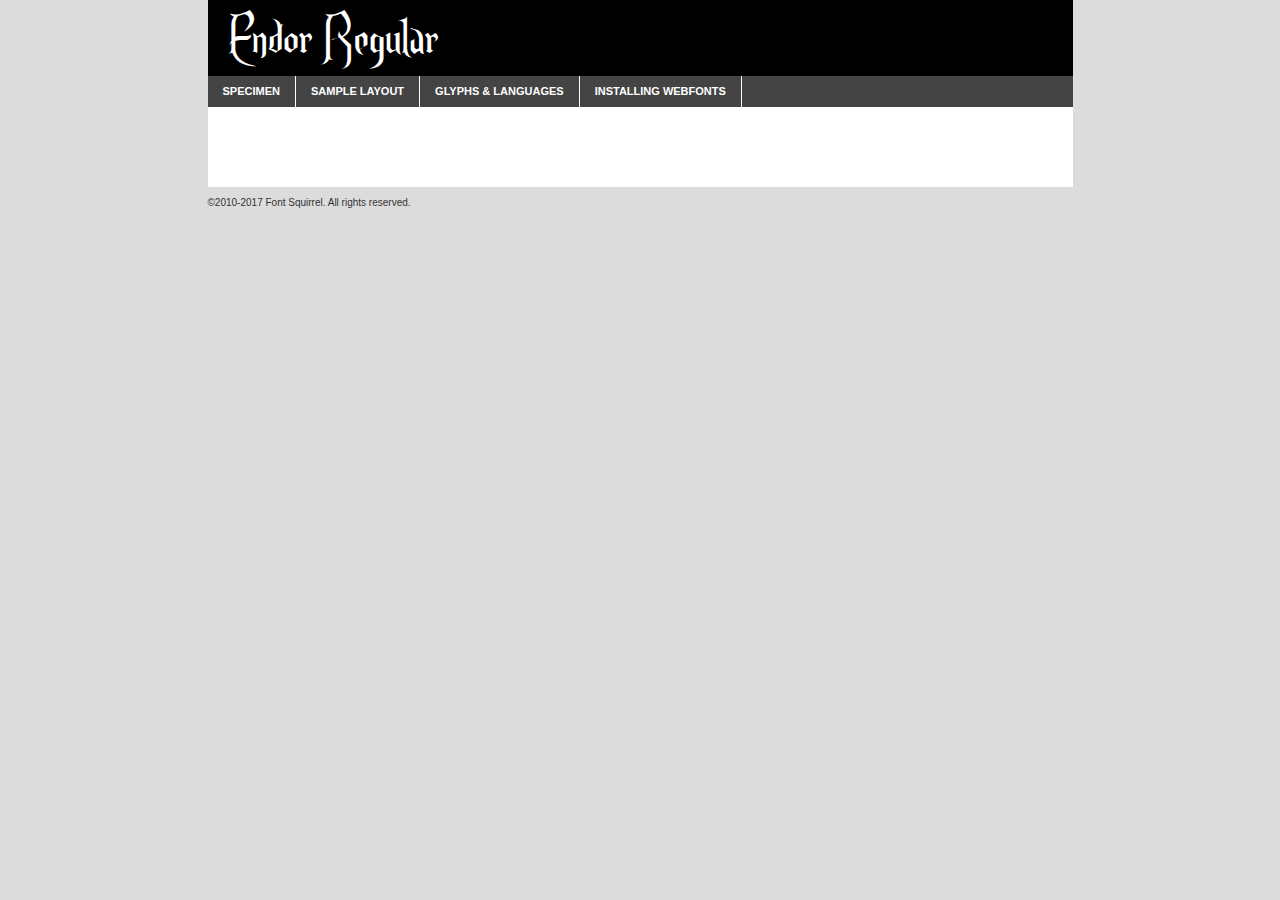
<file: rpg/game/endor/endor___-demo.html>
<!DOCTYPE html PUBLIC "-//W3C//DTD XHTML 1.0 Transitional//EN"
        "http://www.w3.org/TR/xhtml1/DTD/xhtml1-transitional.dtd">

<html xmlns="http://www.w3.org/1999/xhtml" xml:lang="en" lang="en">
<head>
    <meta http-equiv="Content-Type" content="text/html; charset=utf-8"/>
    <script src="http://ajax.googleapis.com/ajax/libs/jquery/1.7.2/jquery.min.js" type="text/javascript" charset="utf-8"></script>
    <script type="text/javascript">
		(function($) {
			$.fn.easyTabs = function(option) {
				var param = jQuery.extend({ fadeSpeed: 'fast', defaultContent: 1, activeClass: 'active' }, option);
				$(this).each(function() {
					var thisId = '#' + this.id;
					if ( param.defaultContent == '' )
					{
						param.defaultContent = 1;
					}
					if ( typeof param.defaultContent == 'number' )
					{
						var defaultTab = $(thisId + ' .tabs li:eq(' + (param.defaultContent - 1) + ') a').attr('href').substr(1);
					}
					else
					{
						var defaultTab = param.defaultContent;
					}
					$(thisId + ' .tabs li a').each(function() {
						var tabToHide = $(this).attr('href').substr(1);
						$('#' + tabToHide).addClass('easytabs-tab-content');
					});
					hideAll();
					changeContent(defaultTab);

					function hideAll() {$(thisId + ' .easytabs-tab-content').hide();}

					function changeContent(tabId)
					{
						hideAll();
						$(thisId + ' .tabs li').removeClass(param.activeClass);
						$(thisId + ' .tabs li a[href=#' + tabId + ']').closest('li').addClass(param.activeClass);
						if ( param.fadeSpeed != 'none' )
						{
							$(thisId + ' #' + tabId).fadeIn(param.fadeSpeed);
						}
						else
						{
							$(thisId + ' #' + tabId).show();
						}
					}

					$(thisId + ' .tabs li').click(function() {
						var tabId = $(this).find('a').attr('href').substr(1);
						changeContent(tabId);
						return false;
					});
				});
			}
		})(jQuery);
    </script>
    <link rel="stylesheet" href="specimen_files/specimen_stylesheet.css" type="text/css" charset="utf-8"/>
    <link rel="stylesheet" href="stylesheet.css" type="text/css" charset="utf-8"/>

    <style type="text/css">
        		body {
			font-family: 'endorregular';
        		}

            </style>

    <title>Endor Regular Specimen</title>


    <script type="text/javascript" charset="utf-8">
		$(document).ready(function() {
			$('#container').easyTabs({ defaultContent: 1 });
		});
    </script>
</head>

<body>
<div id="container">
    <div id="header">
		Endor Regular    </div>
    <ul class="tabs">
        <li><a href="#specimen">Specimen</a></li>
        <li><a href="#layout">Sample Layout</a></li>
		        <li><a href="#glyphs">Glyphs &amp; Languages</a></li>
        <li><a href="#installing">Installing Webfonts</a></li>

    </ul>

    <div id="main_content">


        <div id="specimen">

            <div class="section">
                <div class="grid12 firstcol">
                    <div class="huge">AaBb</div>
                </div>
            </div>

            <div class="section">
                <div class="glyph_range">A&#x200B;B&#x200b;C&#x200b;D&#x200b;E&#x200b;F&#x200b;G&#x200b;H&#x200b;I&#x200b;J&#x200b;K&#x200b;L&#x200b;M&#x200b;N&#x200b;O&#x200b;P&#x200b;Q&#x200b;R&#x200b;S&#x200b;T&#x200b;U&#x200b;V&#x200b;W&#x200b;X&#x200b;Y&#x200b;Z&#x200b;a&#x200b;b&#x200b;c&#x200b;d&#x200b;e&#x200b;f&#x200b;g&#x200b;h&#x200b;i&#x200b;j&#x200b;k&#x200b;l&#x200b;m&#x200b;n&#x200b;o&#x200b;p&#x200b;q&#x200b;r&#x200b;s&#x200b;t&#x200b;u&#x200b;v&#x200b;w&#x200b;x&#x200b;y&#x200b;z&#x200b;1&#x200b;2&#x200b;3&#x200b;4&#x200b;5&#x200b;6&#x200b;7&#x200b;8&#x200b;9&#x200b;0&#x200b;&amp;&#x200b;.&#x200b;,&#x200b;?&#x200b;!&#x200b;&#64;&#x200b;(&#x200b;)&#x200b;#&#x200b;$&#x200b;%&#x200b;*&#x200b;+&#x200b;-&#x200b;=&#x200b;:&#x200b;;</div>
            </div>
            <div class="section">
                <div class="grid12 firstcol">
                    <table class="sample_table">
                        <tr>
                            <td>10</td>
                            <td class="size10">abcdefghijklmnopqrstuvwxyzABCDEFGHIJKLMNOPQRSTUVWXYZ0123456789abcdefghijklmnopqrstuvwxyzABCDEFGHIJKLMNOPQRSTUVWXYZ0123456789abcdefghijklmnopqrstuvwxyzABCDEFGHIJKLMNOPQRSTUVWXYZ</td>
                        </tr>
                        <tr>
                            <td>11</td>
                            <td class="size11">abcdefghijklmnopqrstuvwxyzABCDEFGHIJKLMNOPQRSTUVWXYZ0123456789abcdefghijklmnopqrstuvwxyzABCDEFGHIJKLMNOPQRSTUVWXYZ0123456789abcdefghijklmnopqrstuvwxyzABCDEFGHIJKLMNOPQRSTUVWXYZ</td>
                        </tr>
                        <tr>
                            <td>12</td>
                            <td class="size12">abcdefghijklmnopqrstuvwxyzABCDEFGHIJKLMNOPQRSTUVWXYZ0123456789abcdefghijklmnopqrstuvwxyzABCDEFGHIJKLMNOPQRSTUVWXYZ0123456789abcdefghijklmnopqrstuvwxyzABCDEFGHIJKLMNOPQRSTUVWXYZ</td>
                        </tr>
                        <tr>
                            <td>13</td>
                            <td class="size13">abcdefghijklmnopqrstuvwxyzABCDEFGHIJKLMNOPQRSTUVWXYZ0123456789abcdefghijklmnopqrstuvwxyzABCDEFGHIJKLMNOPQRSTUVWXYZ0123456789abcdefghijklmnopqrstuvwxyzABCDEFGHIJKLMNOPQRSTUVWXYZ</td>
                        </tr>
                        <tr>
                            <td>14</td>
                            <td class="size14">abcdefghijklmnopqrstuvwxyzABCDEFGHIJKLMNOPQRSTUVWXYZ0123456789abcdefghijklmnopqrstuvwxyzABCDEFGHIJKLMNOPQRSTUVWXYZ0123456789abcdefghijklmnopqrstuvwxyzABCDEFGHIJKLMNOPQRSTUVWXYZ</td>
                        </tr>
                        <tr>
                            <td>16</td>
                            <td class="size16">abcdefghijklmnopqrstuvwxyzABCDEFGHIJKLMNOPQRSTUVWXYZ0123456789abcdefghijklmnopqrstuvwxyzABCDEFGHIJKLMNOPQRSTUVWXYZ</td>
                        </tr>
                        <tr>
                            <td>18</td>
                            <td class="size18">abcdefghijklmnopqrstuvwxyzABCDEFGHIJKLMNOPQRSTUVWXYZ0123456789abcdefghijklmnopqrstuvwxyzABCDEFGHIJKLMNOPQRSTUVWXYZ</td>
                        </tr>
                        <tr>
                            <td>20</td>
                            <td class="size20">abcdefghijklmnopqrstuvwxyzABCDEFGHIJKLMNOPQRSTUVWXYZ0123456789abcdefghijklmnopqrstuvwxyzABCDEFGHIJKLMNOPQRSTUVWXYZ</td>
                        </tr>
                        <tr>
                            <td>24</td>
                            <td class="size24">abcdefghijklmnopqrstuvwxyzABCDEFGHIJKLMNOPQRSTUVWXYZ0123456789abcdefghijklmnopqrstuvwxyzABCDEFGHIJKLMNOPQRSTUVWXYZ</td>
                        </tr>
                        <tr>
                            <td>30</td>
                            <td class="size30">abcdefghijklmnopqrstuvwxyzABCDEFGHIJKLMNOPQRSTUVWXYZ0123456789abcdefghijklmnopqrstuvwxyzABCDEFGHIJKLMNOPQRSTUVWXYZ</td>
                        </tr>
                        <tr>
                            <td>36</td>
                            <td class="size36">abcdefghijklmnopqrstuvwxyzABCDEFGHIJKLMNOPQRSTUVWXYZ0123456789abcdefghijklmnopqrstuvwxyzABCDEFGHIJKLMNOPQRSTUVWXYZ</td>
                        </tr>
                        <tr>
                            <td>48</td>
                            <td class="size48">abcdefghijklmnopqrstuvwxyzABCDEFGHIJKLMNOPQRSTUVWXYZ0123456789abcdefghijklmnopqrstuvwxyzABCDEFGHIJKLMNOPQRSTUVWXYZ</td>
                        </tr>
                        <tr>
                            <td>60</td>
                            <td class="size60">abcdefghijklmnopqrstuvwxyzABCDEFGHIJKLMNOPQRSTUVWXYZ0123456789abcdefghijklmnopqrstuvwxyzABCDEFGHIJKLMNOPQRSTUVWXYZ</td>
                        </tr>
                        <tr>
                            <td>72</td>
                            <td class="size72">abcdefghijklmnopqrstuvwxyzABCDEFGHIJKLMNOPQRSTUVWXYZ0123456789abcdefghijklmnopqrstuvwxyzABCDEFGHIJKLMNOPQRSTUVWXYZ</td>
                        </tr>
                        <tr>
                            <td>90</td>
                            <td class="size90">abcdefghijklmnopqrstuvwxyzABCDEFGHIJKLMNOPQRSTUVWXYZ0123456789abcdefghijklmnopqrstuvwxyzABCDEFGHIJKLMNOPQRSTUVWXYZ</td>
                        </tr>
                    </table>

                </div>

            </div>


            <div class="section" id="bodycomparison">


                <div id="xheight">
                    <div class="fontbody">&#x25FC;&#x25FC;&#x25FC;&#x25FC;&#x25FC;&#x25FC;&#x25FC;&#x25FC;&#x25FC;&#x25FC;&#x25FC;&#x25FC;&#x25FC;&#x25FC;&#x25FC;&#x25FC;&#x25FC;&#x25FC;&#x25FC;&#x25FC;&#x25FC;&#x25FC;&#x25FC;&#x25FC;&#x25FC;&#x25FC;&#x25FC;&#x25FC;&#x25FC;&#x25FC;&#x25FC;&#x25FC;&#x25FC;&#x25FC;&#x25FC;&#x25FC;&#x25FC;&#x25FC;&#x25FC;&#x25FC;&#x25FC;&#x25FC;&#x25FC;&#x25FC;&#x25FC;&#x25FC;&#x25FC;&#x25FC;&#x25FC;&#x25FC;&#x25FC;&#x25FC;&#x25FC;&#x25FC;&#x25FC;&#x25FC;&#x25FC;&#x25FC;&#x25FC;&#x25FC;&#x25FC;&#x25FC;&#x25FC;&#x25FC;&#x25FC;&#x25FC;&#x25FC;&#x25FC;&#x25FC;&#x25FC;&#x25FC;&#x25FC;&#x25FC;&#x25FC;&#x25FC;&#x25FC;&#x25FC;&#x25FC;&#x25FC;&#x25FC;&#x25FC;&#x25FC;&#x25FC;&#x25FC;&#x25FC;&#x25FC;&#x25FC;&#x25FC;&#x25FC;&#x25FC;&#x25FC;&#x25FC;&#x25FC;&#x25FC;&#x25FC;&#x25FC;&#x25FC;&#x25FC;&#x25FC;body</div>
                    <div class="arialbody">body</div>
                    <div class="verdanabody">body</div>
                    <div class="georgiabody">body</div>
                </div>
                <div class="fontbody" style="z-index:1">
                    body<span>Endor Regular</span>
                </div>
                <div class="arialbody" style="z-index:1">
                    body<span>Arial</span>
                </div>
                <div class="verdanabody" style="z-index:1">
                    body<span>Verdana</span>
                </div>
                <div class="georgiabody" style="z-index:1">
                    body<span>Georgia</span>
                </div>


            </div>


            <div class="section psample psample_row1" id="">

                <div class="grid2 firstcol">
                    <p class="size10"><span>10.</span>Aenean lacinia bibendum nulla sed consectetur. Fusce dapibus, tellus ac cursus commodo, tortor mauris condimentum nibh, ut fermentum massa justo sit amet risus. Nullam id dolor id nibh ultricies vehicula ut id elit. Cum sociis natoque penatibus et magnis dis parturient montes, nascetur ridiculus mus. Nulla vitae elit libero, a pharetra augue.</p>

                </div>
                <div class="grid3">
                    <p class="size11"><span>11.</span>Aenean lacinia bibendum nulla sed consectetur. Fusce dapibus, tellus ac cursus commodo, tortor mauris condimentum nibh, ut fermentum massa justo sit amet risus. Nullam id dolor id nibh ultricies vehicula ut id elit. Cum sociis natoque penatibus et magnis dis parturient montes, nascetur ridiculus mus. Nulla vitae elit libero, a pharetra augue.</p>

                </div>
                <div class="grid3">
                    <p class="size12"><span>12.</span>Aenean lacinia bibendum nulla sed consectetur. Fusce dapibus, tellus ac cursus commodo, tortor mauris condimentum nibh, ut fermentum massa justo sit amet risus. Nullam id dolor id nibh ultricies vehicula ut id elit. Cum sociis natoque penatibus et magnis dis parturient montes, nascetur ridiculus mus. Nulla vitae elit libero, a pharetra augue.</p>

                </div>
                <div class="grid4">
                    <p class="size13"><span>13.</span>Aenean lacinia bibendum nulla sed consectetur. Fusce dapibus, tellus ac cursus commodo, tortor mauris condimentum nibh, ut fermentum massa justo sit amet risus. Nullam id dolor id nibh ultricies vehicula ut id elit. Cum sociis natoque penatibus et magnis dis parturient montes, nascetur ridiculus mus. Nulla vitae elit libero, a pharetra augue.</p>

                </div>
                <div class="white_blend"></div>

            </div>
            <div class="section psample psample_row2" id="">
                <div class="grid3 firstcol">
                    <p class="size14"><span>14.</span>Aenean lacinia bibendum nulla sed consectetur. Fusce dapibus, tellus ac cursus commodo, tortor mauris condimentum nibh, ut fermentum massa justo sit amet risus. Nullam id dolor id nibh ultricies vehicula ut id elit. Cum sociis natoque penatibus et magnis dis parturient montes, nascetur ridiculus mus. Nulla vitae elit libero, a pharetra augue.</p>

                </div>
                <div class="grid4">
                    <p class="size16"><span>16.</span>Aenean lacinia bibendum nulla sed consectetur. Fusce dapibus, tellus ac cursus commodo, tortor mauris condimentum nibh, ut fermentum massa justo sit amet risus. Nullam id dolor id nibh ultricies vehicula ut id elit. Cum sociis natoque penatibus et magnis dis parturient montes, nascetur ridiculus mus. Nulla vitae elit libero, a pharetra augue.</p>

                </div>
                <div class="grid5">
                    <p class="size18"><span>18.</span>Aenean lacinia bibendum nulla sed consectetur. Fusce dapibus, tellus ac cursus commodo, tortor mauris condimentum nibh, ut fermentum massa justo sit amet risus. Nullam id dolor id nibh ultricies vehicula ut id elit. Cum sociis natoque penatibus et magnis dis parturient montes, nascetur ridiculus mus. Nulla vitae elit libero, a pharetra augue.</p>

                </div>

                <div class="white_blend"></div>

            </div>

            <div class="section psample psample_row3" id="">
                <div class="grid5 firstcol">
                    <p class="size20"><span>20.</span>Aenean lacinia bibendum nulla sed consectetur. Fusce dapibus, tellus ac cursus commodo, tortor mauris condimentum nibh, ut fermentum massa justo sit amet risus. Nullam id dolor id nibh ultricies vehicula ut id elit. Cum sociis natoque penatibus et magnis dis parturient montes, nascetur ridiculus mus. Nulla vitae elit libero, a pharetra augue.</p>
                </div>
                <div class="grid7">
                    <p class="size24"><span>24.</span>Aenean lacinia bibendum nulla sed consectetur. Fusce dapibus, tellus ac cursus commodo, tortor mauris condimentum nibh, ut fermentum massa justo sit amet risus. Nullam id dolor id nibh ultricies vehicula ut id elit. Cum sociis natoque penatibus et magnis dis parturient montes, nascetur ridiculus mus. Nulla vitae elit libero, a pharetra augue.</p>
                </div>

                <div class="white_blend"></div>

            </div>

            <div class="section psample psample_row4" id="">
                <div class="grid12 firstcol">
                    <p class="size30"><span>30.</span>Aenean lacinia bibendum nulla sed consectetur. Fusce dapibus, tellus ac cursus commodo, tortor mauris condimentum nibh, ut fermentum massa justo sit amet risus. Nullam id dolor id nibh ultricies vehicula ut id elit. Cum sociis natoque penatibus et magnis dis parturient montes, nascetur ridiculus mus. Nulla vitae elit libero, a pharetra augue.</p>
                </div>
                <div class="white_blend"></div>

            </div>


            <div class="section psample psample_row1 fullreverse">
                <div class="grid2 firstcol">
                    <p class="size10"><span>10.</span>Aenean lacinia bibendum nulla sed consectetur. Fusce dapibus, tellus ac cursus commodo, tortor mauris condimentum nibh, ut fermentum massa justo sit amet risus. Nullam id dolor id nibh ultricies vehicula ut id elit. Cum sociis natoque penatibus et magnis dis parturient montes, nascetur ridiculus mus. Nulla vitae elit libero, a pharetra augue.</p>

                </div>
                <div class="grid3">
                    <p class="size11"><span>11.</span>Aenean lacinia bibendum nulla sed consectetur. Fusce dapibus, tellus ac cursus commodo, tortor mauris condimentum nibh, ut fermentum massa justo sit amet risus. Nullam id dolor id nibh ultricies vehicula ut id elit. Cum sociis natoque penatibus et magnis dis parturient montes, nascetur ridiculus mus. Nulla vitae elit libero, a pharetra augue.</p>

                </div>
                <div class="grid3">
                    <p class="size12"><span>12.</span>Aenean lacinia bibendum nulla sed consectetur. Fusce dapibus, tellus ac cursus commodo, tortor mauris condimentum nibh, ut fermentum massa justo sit amet risus. Nullam id dolor id nibh ultricies vehicula ut id elit. Cum sociis natoque penatibus et magnis dis parturient montes, nascetur ridiculus mus. Nulla vitae elit libero, a pharetra augue.</p>

                </div>
                <div class="grid4">
                    <p class="size13"><span>13.</span>Aenean lacinia bibendum nulla sed consectetur. Fusce dapibus, tellus ac cursus commodo, tortor mauris condimentum nibh, ut fermentum massa justo sit amet risus. Nullam id dolor id nibh ultricies vehicula ut id elit. Cum sociis natoque penatibus et magnis dis parturient montes, nascetur ridiculus mus. Nulla vitae elit libero, a pharetra augue.</p>

                </div>
                <div class="black_blend"></div>

            </div>

            <div class="section psample psample_row2 fullreverse">
                <div class="grid3 firstcol">
                    <p class="size14"><span>14.</span>Aenean lacinia bibendum nulla sed consectetur. Fusce dapibus, tellus ac cursus commodo, tortor mauris condimentum nibh, ut fermentum massa justo sit amet risus. Nullam id dolor id nibh ultricies vehicula ut id elit. Cum sociis natoque penatibus et magnis dis parturient montes, nascetur ridiculus mus. Nulla vitae elit libero, a pharetra augue.</p>

                </div>
                <div class="grid4">
                    <p class="size16"><span>16.</span>Aenean lacinia bibendum nulla sed consectetur. Fusce dapibus, tellus ac cursus commodo, tortor mauris condimentum nibh, ut fermentum massa justo sit amet risus. Nullam id dolor id nibh ultricies vehicula ut id elit. Cum sociis natoque penatibus et magnis dis parturient montes, nascetur ridiculus mus. Nulla vitae elit libero, a pharetra augue.</p>

                </div>
                <div class="grid5">
                    <p class="size18"><span>18.</span>Aenean lacinia bibendum nulla sed consectetur. Fusce dapibus, tellus ac cursus commodo, tortor mauris condimentum nibh, ut fermentum massa justo sit amet risus. Nullam id dolor id nibh ultricies vehicula ut id elit. Cum sociis natoque penatibus et magnis dis parturient montes, nascetur ridiculus mus. Nulla vitae elit libero, a pharetra augue.</p>

                </div>
                <div class="black_blend"></div>

            </div>

            <div class="section psample fullreverse psample_row3" id="">
                <div class="grid5 firstcol">
                    <p class="size20"><span>20.</span>Aenean lacinia bibendum nulla sed consectetur. Fusce dapibus, tellus ac cursus commodo, tortor mauris condimentum nibh, ut fermentum massa justo sit amet risus. Nullam id dolor id nibh ultricies vehicula ut id elit. Cum sociis natoque penatibus et magnis dis parturient montes, nascetur ridiculus mus. Nulla vitae elit libero, a pharetra augue.</p>
                </div>
                <div class="grid7">
                    <p class="size24"><span>24.</span>Aenean lacinia bibendum nulla sed consectetur. Fusce dapibus, tellus ac cursus commodo, tortor mauris condimentum nibh, ut fermentum massa justo sit amet risus. Nullam id dolor id nibh ultricies vehicula ut id elit. Cum sociis natoque penatibus et magnis dis parturient montes, nascetur ridiculus mus. Nulla vitae elit libero, a pharetra augue.</p>
                </div>

                <div class="black_blend"></div>

            </div>

            <div class="section psample fullreverse psample_row4" id="" style="border-bottom: 20px #000 solid;">
                <div class="grid12 firstcol">
                    <p class="size30"><span>30.</span>Aenean lacinia bibendum nulla sed consectetur. Fusce dapibus, tellus ac cursus commodo, tortor mauris condimentum nibh, ut fermentum massa justo sit amet risus. Nullam id dolor id nibh ultricies vehicula ut id elit. Cum sociis natoque penatibus et magnis dis parturient montes, nascetur ridiculus mus. Nulla vitae elit libero, a pharetra augue.</p>
                </div>
                <div class="black_blend"></div>

            </div>


        </div>

        <div id="layout">

            <div class="section">

                <div class="grid12 firstcol">
                    <h1>Lorem Ipsum Dolor</h1>
                    <h2>Etiam porta sem malesuada magna mollis euismod</h2>

                    <p class="byline">By <a href="#link">Aenean Lacinia</a></p>
                </div>
            </div>
            <div class="section">
                <div class="grid8 firstcol">
                    <p class="large">Donec sed odio dui. Morbi leo risus, porta ac consectetur ac, vestibulum at eros. Fusce dapibus, tellus ac cursus commodo, tortor mauris condimentum nibh, ut fermentum massa justo sit amet risus. </p>


                    <h3>Pellentesque ornare sem</h3>

                    <p>Maecenas sed diam eget risus varius blandit sit amet non magna. Maecenas faucibus mollis interdum. Donec ullamcorper nulla non metus auctor fringilla. Nullam id dolor id nibh ultricies vehicula ut id elit. Nullam id dolor id nibh ultricies vehicula ut id elit. </p>

                    <p>Aenean eu leo quam. Pellentesque ornare sem lacinia quam venenatis vestibulum. Lorem ipsum dolor sit amet, consectetur adipiscing elit. Cum sociis natoque penatibus et magnis dis parturient montes, nascetur ridiculus mus. </p>

                    <p>Nulla vitae elit libero, a pharetra augue. Praesent commodo cursus magna, vel scelerisque nisl consectetur et. Aenean lacinia bibendum nulla sed consectetur. </p>

                    <p>Nullam quis risus eget urna mollis ornare vel eu leo. Nullam quis risus eget urna mollis ornare vel eu leo. Maecenas sed diam eget risus varius blandit sit amet non magna. Donec ullamcorper nulla non metus auctor fringilla. </p>

                    <h3>Cras mattis consectetur</h3>

                    <p>Aenean eu leo quam. Pellentesque ornare sem lacinia quam venenatis vestibulum. Aenean lacinia bibendum nulla sed consectetur. Integer posuere erat a ante venenatis dapibus posuere velit aliquet. Cras mattis consectetur purus sit amet fermentum. </p>

                    <p>Nullam id dolor id nibh ultricies vehicula ut id elit. Nullam quis risus eget urna mollis ornare vel eu leo. Cras mattis consectetur purus sit amet fermentum.</p>
                </div>

                <div class="grid4 sidebar">

                    <div class="box reverse">
                        <p class="last">Nullam quis risus eget urna mollis ornare vel eu leo. Donec ullamcorper nulla non metus auctor fringilla. Cras mattis consectetur purus sit amet fermentum. Sed posuere consectetur est at lobortis. Lorem ipsum dolor sit amet, consectetur adipiscing elit. </p>
                    </div>

                    <p class="caption">Maecenas sed diam eget risus varius.</p>

                    <p>Vestibulum id ligula porta felis euismod semper. Integer posuere erat a ante venenatis dapibus posuere velit aliquet. Vestibulum id ligula porta felis euismod semper. Sed posuere consectetur est at lobortis. Maecenas sed diam eget risus varius blandit sit amet non magna. Fusce dapibus, tellus ac cursus commodo, tortor mauris condimentum nibh, ut fermentum massa justo sit amet risus. </p>


                    <p>Duis mollis, est non commodo luctus, nisi erat porttitor ligula, eget lacinia odio sem nec elit. Aenean lacinia bibendum nulla sed consectetur. Vivamus sagittis lacus vel augue laoreet rutrum faucibus dolor auctor. Aenean lacinia bibendum nulla sed consectetur. Nullam quis risus eget urna mollis ornare vel eu leo. </p>

                    <p>Praesent commodo cursus magna, vel scelerisque nisl consectetur et. Donec ullamcorper nulla non metus auctor fringilla. Maecenas faucibus mollis interdum. Fusce dapibus, tellus ac cursus commodo, tortor mauris condimentum nibh, ut fermentum massa justo sit amet risus. </p>

                </div>
            </div>

        </div>


		

        <div id="glyphs">
            <div class="section">
                <div class="grid12 firstcol">

                    <h1>Language Support</h1>
                    <p>The subset of Endor Regular in this kit supports the following languages:<br/>

						English, Arrernte, Bislama, Cebuano, Fijian, Gilbertese, Hmong, Ibanag, Iloko_ilokano, Indonesian, Interglossa_glosa, Interlingua, Lojban, Norfolk_pitcairnese, Oromo, Potawatomi, Rotokas, Seychelles_creole, Shona, Somali, Southern_ndebele, Swahili, Swati_swazi, Tok_pisin, Warlpiri, Xhosa, Zulu, Latinbasic, Demo                    </p>
                    <h1>Glyph Chart</h1>
                    <p>The subset of Endor Regular in this kit includes all the glyphs listed below. Unicode entities are included above each glyph to help you insert individual characters into your layout.</p>
                    <div id="glyph_chart">

																				                                <div><p>&amp;#8;</p>&#8;</div>
																				                                <div><p>&amp;#12;</p>&#12;</div>
																				                                <div><p>&amp;#13;</p>&#13;</div>
																				                                <div><p>&amp;#26;</p>&#26;</div>
																				                                <div><p>&amp;#27;</p>&#27;</div>
																				                                <div><p>&amp;#31;</p>&#31;</div>
																				                                <div><p>&amp;#32;</p>&#32;</div>
																				                                <div><p>&amp;#33;</p>&#33;</div>
																				                                <div><p>&amp;#34;</p>&#34;</div>
																				                                <div><p>&amp;#35;</p>&#35;</div>
																				                                <div><p>&amp;#36;</p>&#36;</div>
																				                                <div><p>&amp;#39;</p>&#39;</div>
																				                                <div><p>&amp;#40;</p>&#40;</div>
																				                                <div><p>&amp;#41;</p>&#41;</div>
																				                                <div><p>&amp;#42;</p>&#42;</div>
																				                                <div><p>&amp;#43;</p>&#43;</div>
																				                                <div><p>&amp;#44;</p>&#44;</div>
																				                                <div><p>&amp;#45;</p>&#45;</div>
																				                                <div><p>&amp;#46;</p>&#46;</div>
																				                                <div><p>&amp;#47;</p>&#47;</div>
																				                                <div><p>&amp;#48;</p>&#48;</div>
																				                                <div><p>&amp;#49;</p>&#49;</div>
																				                                <div><p>&amp;#50;</p>&#50;</div>
																				                                <div><p>&amp;#51;</p>&#51;</div>
																				                                <div><p>&amp;#52;</p>&#52;</div>
																				                                <div><p>&amp;#53;</p>&#53;</div>
																				                                <div><p>&amp;#54;</p>&#54;</div>
																				                                <div><p>&amp;#55;</p>&#55;</div>
																				                                <div><p>&amp;#56;</p>&#56;</div>
																				                                <div><p>&amp;#57;</p>&#57;</div>
																				                                <div><p>&amp;#58;</p>&#58;</div>
																				                                <div><p>&amp;#59;</p>&#59;</div>
																				                                <div><p>&amp;#60;</p>&#60;</div>
																				                                <div><p>&amp;#61;</p>&#61;</div>
																				                                <div><p>&amp;#62;</p>&#62;</div>
																				                                <div><p>&amp;#63;</p>&#63;</div>
																				                                <div><p>&amp;#64;</p>&#64;</div>
																				                                <div><p>&amp;#65;</p>&#65;</div>
																				                                <div><p>&amp;#66;</p>&#66;</div>
																				                                <div><p>&amp;#67;</p>&#67;</div>
																				                                <div><p>&amp;#68;</p>&#68;</div>
																				                                <div><p>&amp;#69;</p>&#69;</div>
																				                                <div><p>&amp;#70;</p>&#70;</div>
																				                                <div><p>&amp;#71;</p>&#71;</div>
																				                                <div><p>&amp;#72;</p>&#72;</div>
																				                                <div><p>&amp;#73;</p>&#73;</div>
																				                                <div><p>&amp;#74;</p>&#74;</div>
																				                                <div><p>&amp;#75;</p>&#75;</div>
																				                                <div><p>&amp;#76;</p>&#76;</div>
																				                                <div><p>&amp;#77;</p>&#77;</div>
																				                                <div><p>&amp;#78;</p>&#78;</div>
																				                                <div><p>&amp;#79;</p>&#79;</div>
																				                                <div><p>&amp;#80;</p>&#80;</div>
																				                                <div><p>&amp;#81;</p>&#81;</div>
																				                                <div><p>&amp;#82;</p>&#82;</div>
																				                                <div><p>&amp;#83;</p>&#83;</div>
																				                                <div><p>&amp;#84;</p>&#84;</div>
																				                                <div><p>&amp;#85;</p>&#85;</div>
																				                                <div><p>&amp;#86;</p>&#86;</div>
																				                                <div><p>&amp;#87;</p>&#87;</div>
																				                                <div><p>&amp;#88;</p>&#88;</div>
																				                                <div><p>&amp;#89;</p>&#89;</div>
																				                                <div><p>&amp;#90;</p>&#90;</div>
																				                                <div><p>&amp;#91;</p>&#91;</div>
																				                                <div><p>&amp;#92;</p>&#92;</div>
																				                                <div><p>&amp;#93;</p>&#93;</div>
																				                                <div><p>&amp;#94;</p>&#94;</div>
																				                                <div><p>&amp;#95;</p>&#95;</div>
																				                                <div><p>&amp;#96;</p>&#96;</div>
																				                                <div><p>&amp;#97;</p>&#97;</div>
																				                                <div><p>&amp;#98;</p>&#98;</div>
																				                                <div><p>&amp;#99;</p>&#99;</div>
																				                                <div><p>&amp;#100;</p>&#100;</div>
																				                                <div><p>&amp;#101;</p>&#101;</div>
																				                                <div><p>&amp;#102;</p>&#102;</div>
																				                                <div><p>&amp;#103;</p>&#103;</div>
																				                                <div><p>&amp;#104;</p>&#104;</div>
																				                                <div><p>&amp;#105;</p>&#105;</div>
																				                                <div><p>&amp;#106;</p>&#106;</div>
																				                                <div><p>&amp;#107;</p>&#107;</div>
																				                                <div><p>&amp;#108;</p>&#108;</div>
																				                                <div><p>&amp;#109;</p>&#109;</div>
																				                                <div><p>&amp;#110;</p>&#110;</div>
																				                                <div><p>&amp;#111;</p>&#111;</div>
																				                                <div><p>&amp;#112;</p>&#112;</div>
																				                                <div><p>&amp;#113;</p>&#113;</div>
																				                                <div><p>&amp;#114;</p>&#114;</div>
																				                                <div><p>&amp;#115;</p>&#115;</div>
																				                                <div><p>&amp;#116;</p>&#116;</div>
																				                                <div><p>&amp;#117;</p>&#117;</div>
																				                                <div><p>&amp;#118;</p>&#118;</div>
																				                                <div><p>&amp;#119;</p>&#119;</div>
																				                                <div><p>&amp;#120;</p>&#120;</div>
																				                                <div><p>&amp;#121;</p>&#121;</div>
																				                                <div><p>&amp;#122;</p>&#122;</div>
																				                                <div><p>&amp;#123;</p>&#123;</div>
																				                                <div><p>&amp;#124;</p>&#124;</div>
																				                                <div><p>&amp;#125;</p>&#125;</div>
																				                                <div><p>&amp;#126;</p>&#126;</div>
																				                                <div><p>&amp;#160;</p>&#160;</div>
																				                                <div><p>&amp;#161;</p>&#161;</div>
																				                                <div><p>&amp;#166;</p>&#166;</div>
																				                                <div><p>&amp;#168;</p>&#168;</div>
																				                                <div><p>&amp;#171;</p>&#171;</div>
																				                                <div><p>&amp;#173;</p>&#173;</div>
																				                                <div><p>&amp;#178;</p>&#178;</div>
																				                                <div><p>&amp;#179;</p>&#179;</div>
																				                                <div><p>&amp;#180;</p>&#180;</div>
																				                                <div><p>&amp;#181;</p>&#181;</div>
																				                                <div><p>&amp;#182;</p>&#182;</div>
																				                                <div><p>&amp;#183;</p>&#183;</div>
																				                                <div><p>&amp;#184;</p>&#184;</div>
																				                                <div><p>&amp;#187;</p>&#187;</div>
																				                                <div><p>&amp;#191;</p>&#191;</div>
																				                                <div><p>&amp;#198;</p>&#198;</div>
																				                                <div><p>&amp;#201;</p>&#201;</div>
																				                                <div><p>&amp;#202;</p>&#202;</div>
																				                                <div><p>&amp;#203;</p>&#203;</div>
																				                                <div><p>&amp;#204;</p>&#204;</div>
																				                                <div><p>&amp;#205;</p>&#205;</div>
																				                                <div><p>&amp;#206;</p>&#206;</div>
																				                                <div><p>&amp;#207;</p>&#207;</div>
																				                                <div><p>&amp;#215;</p>&#215;</div>
																				                                <div><p>&amp;#223;</p>&#223;</div>
																				                                <div><p>&amp;#224;</p>&#224;</div>
																				                                <div><p>&amp;#225;</p>&#225;</div>
																				                                <div><p>&amp;#226;</p>&#226;</div>
																				                                <div><p>&amp;#227;</p>&#227;</div>
																				                                <div><p>&amp;#228;</p>&#228;</div>
																				                                <div><p>&amp;#229;</p>&#229;</div>
																				                                <div><p>&amp;#230;</p>&#230;</div>
																				                                <div><p>&amp;#231;</p>&#231;</div>
																				                                <div><p>&amp;#232;</p>&#232;</div>
																				                                <div><p>&amp;#233;</p>&#233;</div>
																				                                <div><p>&amp;#234;</p>&#234;</div>
																				                                <div><p>&amp;#235;</p>&#235;</div>
																				                                <div><p>&amp;#236;</p>&#236;</div>
																				                                <div><p>&amp;#237;</p>&#237;</div>
																				                                <div><p>&amp;#238;</p>&#238;</div>
																				                                <div><p>&amp;#239;</p>&#239;</div>
																				                                <div><p>&amp;#240;</p>&#240;</div>
																				                                <div><p>&amp;#241;</p>&#241;</div>
																				                                <div><p>&amp;#242;</p>&#242;</div>
																				                                <div><p>&amp;#243;</p>&#243;</div>
																				                                <div><p>&amp;#244;</p>&#244;</div>
																				                                <div><p>&amp;#245;</p>&#245;</div>
																				                                <div><p>&amp;#246;</p>&#246;</div>
																				                                <div><p>&amp;#247;</p>&#247;</div>
																				                                <div><p>&amp;#248;</p>&#248;</div>
																				                                <div><p>&amp;#249;</p>&#249;</div>
																				                                <div><p>&amp;#250;</p>&#250;</div>
																				                                <div><p>&amp;#251;</p>&#251;</div>
																				                                <div><p>&amp;#252;</p>&#252;</div>
																				                                <div><p>&amp;#253;</p>&#253;</div>
																				                                <div><p>&amp;#254;</p>&#254;</div>
																				                                <div><p>&amp;#255;</p>&#255;</div>
																				                                <div><p>&amp;#338;</p>&#338;</div>
																				                                <div><p>&amp;#339;</p>&#339;</div>
																				                                <div><p>&amp;#710;</p>&#710;</div>
																				                                <div><p>&amp;#732;</p>&#732;</div>
																				                                <div><p>&amp;#8192;</p>&#8192;</div>
																				                                <div><p>&amp;#8193;</p>&#8193;</div>
																				                                <div><p>&amp;#8194;</p>&#8194;</div>
																				                                <div><p>&amp;#8195;</p>&#8195;</div>
																				                                <div><p>&amp;#8196;</p>&#8196;</div>
																				                                <div><p>&amp;#8197;</p>&#8197;</div>
																				                                <div><p>&amp;#8198;</p>&#8198;</div>
																				                                <div><p>&amp;#8199;</p>&#8199;</div>
																				                                <div><p>&amp;#8200;</p>&#8200;</div>
																				                                <div><p>&amp;#8201;</p>&#8201;</div>
																				                                <div><p>&amp;#8202;</p>&#8202;</div>
																				                                <div><p>&amp;#8208;</p>&#8208;</div>
																				                                <div><p>&amp;#8209;</p>&#8209;</div>
																				                                <div><p>&amp;#8210;</p>&#8210;</div>
																				                                <div><p>&amp;#8211;</p>&#8211;</div>
																				                                <div><p>&amp;#8212;</p>&#8212;</div>
																				                                <div><p>&amp;#8216;</p>&#8216;</div>
																				                                <div><p>&amp;#8217;</p>&#8217;</div>
																				                                <div><p>&amp;#8218;</p>&#8218;</div>
																				                                <div><p>&amp;#8220;</p>&#8220;</div>
																				                                <div><p>&amp;#8221;</p>&#8221;</div>
																				                                <div><p>&amp;#8222;</p>&#8222;</div>
																				                                <div><p>&amp;#8230;</p>&#8230;</div>
																				                                <div><p>&amp;#8239;</p>&#8239;</div>
																				                                <div><p>&amp;#8249;</p>&#8249;</div>
																				                                <div><p>&amp;#8250;</p>&#8250;</div>
																				                                <div><p>&amp;#8287;</p>&#8287;</div>
																				                                <div><p>&amp;#9724;</p>&#9724;</div>
																																																										                    </div>
                </div>


            </div>
        </div>


        <div id="specs">

        </div>

        <div id="installing">
            <div class="section">
                <div class="grid7 firstcol">
                    <h1>Installing Webfonts</h1>

                    <p>Webfonts are supported by all major browser platforms but not all in the same way. There are currently four different font formats that must be included in order to target all browsers. This includes TTF, WOFF, EOT and SVG.</p>

                    <h2>1. Upload your webfonts</h2>
                    <p>You must upload your webfont kit to your website. They should be in or near the same directory as your CSS files.</p>

                    <h2>2. Include the webfont stylesheet</h2>
                    <p>A special CSS @font-face declaration helps the various browsers select the appropriate font it needs without causing you a bunch of headaches. Learn more about this syntax by reading the <a href="https://www.fontspring.com/blog/further-hardening-of-the-bulletproof-syntax">Fontspring blog post</a> about it. The code for it is as follows:</p>


                    <code>
                        @font-face{
                        font-family: 'MyWebFont';
                        src: url('WebFont.eot');
                        src: url('WebFont.eot?#iefix') format('embedded-opentype'),
                        url('WebFont.woff') format('woff'),
                        url('WebFont.ttf') format('truetype'),
                        url('WebFont.svg#webfont') format('svg');
                        }
                    </code>

                    <p>We've already gone ahead and generated the code for you. All you have to do is link to the stylesheet in your HTML, like this:</p>
                    <code>&lt;link rel=&quot;stylesheet&quot; href=&quot;stylesheet.css&quot; type=&quot;text/css&quot; charset=&quot;utf-8&quot; /&gt;</code>

                    <h2>3. Modify your own stylesheet</h2>
                    <p>To take advantage of your new fonts, you must tell your stylesheet to use them. Look at the original @font-face declaration above and find the property called "font-family." The name linked there will be what you use to reference the font. Prepend that webfont name to the font stack in the "font-family" property, inside the selector you want to change. For example:</p>
                    <code>p { font-family: 'WebFont', Arial, sans-serif; }</code>

                    <h2>4. Test</h2>
                    <p>Getting webfonts to work cross-browser <em>can</em> be tricky. Use the information in the sidebar to help you if you find that fonts aren't loading in a particular browser.</p>
                </div>

                <div class="grid5 sidebar">
                    <div class="box">
                        <h2>Troubleshooting<br/>Font-Face Problems</h2>
                        <p>Having trouble getting your webfonts to load in your new website? Here are some tips to sort out what might be the problem.</p>

                        <h3>Fonts not showing in any browser</h3>

                        <p>This sounds like you need to work on the plumbing. You either did not upload the fonts to the correct directory, or you did not link the fonts properly in the CSS. If you've confirmed that all this is correct and you still have a problem, take a look at your .htaccess file and see if requests are getting intercepted.</p>

                        <h3>Fonts not loading in iPhone or iPad</h3>

                        <p>The most common problem here is that you are serving the fonts from an IIS server. IIS refuses to serve files that have unknown MIME types. If that is the case, you must set the MIME type for SVG to "image/svg+xml" in the server settings. Follow these instructions from Microsoft if you need help.</p>

                        <h3>Fonts not loading in Firefox</h3>

                        <p>The primary reason for this failure? You are still using a version Firefox older than 3.5. So upgrade already! If that isn't it, then you are very likely serving fonts from a different domain. Firefox requires that all font assets be served from the same domain. Lastly it is possible that you need to add WOFF to your list of MIME types (if you are serving via IIS.)</p>

                        <h3>Fonts not loading in IE</h3>

                        <p>Are you looking at Internet Explorer on an actual Windows machine or are you cheating by using a service like Adobe BrowserLab? Many of these screenshot services do not render @font-face for IE. Best to test it on a real machine.</p>

                        <h3>Fonts not loading in IE9</h3>

                        <p>IE9, like Firefox, requires that fonts be served from the same domain as the website. Make sure that is the case.</p>
                    </div>
                </div>
            </div>

        </div>

    </div>
    <div id="footer">
        <p>&copy;2010-2017 Font Squirrel. All rights reserved.</p>
    </div>
</div>
</body>
</html>
</file>
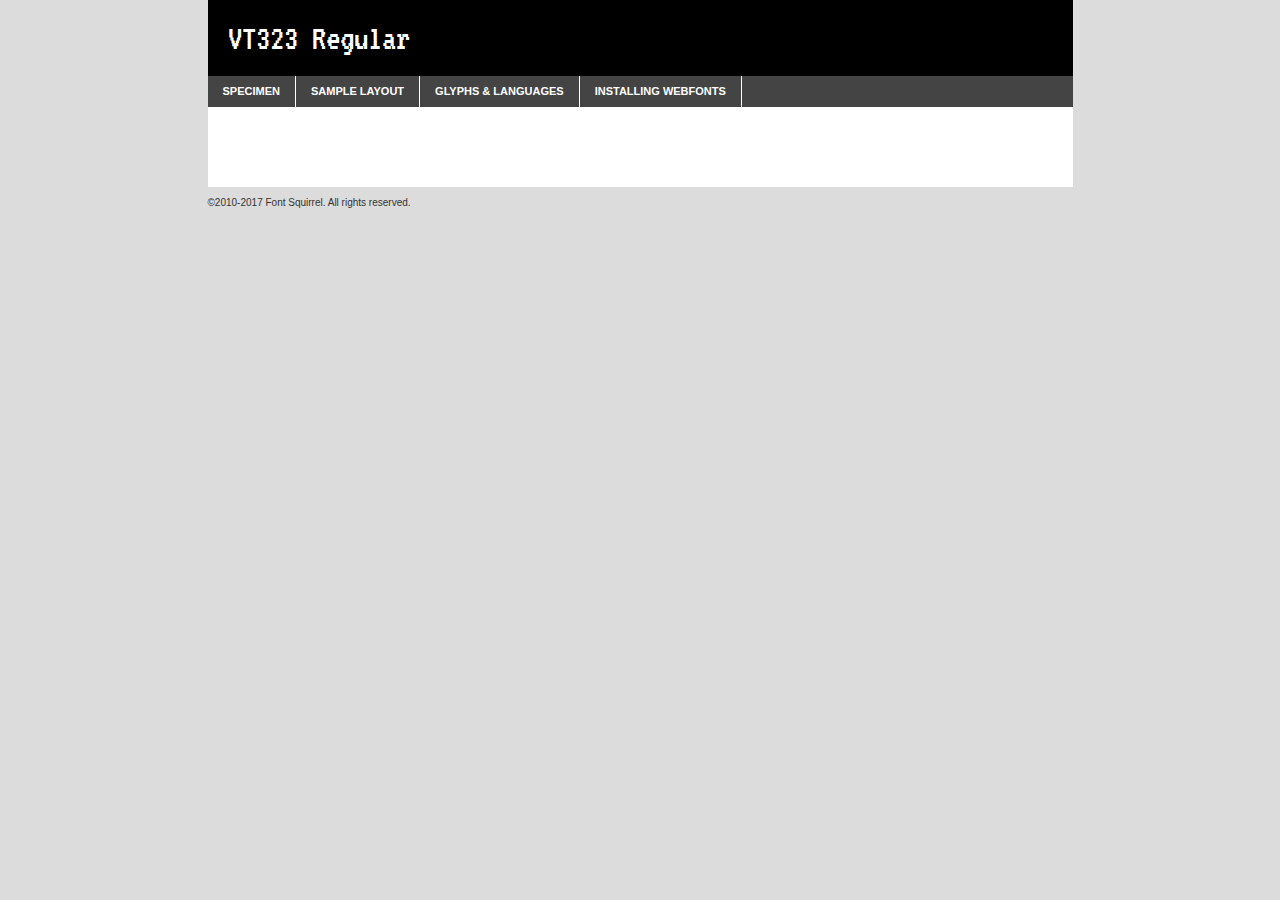
<file: rpg/game/webfontkit-20221109-043219/vt323-regular-demo.html>
<!DOCTYPE html PUBLIC "-//W3C//DTD XHTML 1.0 Transitional//EN"
        "http://www.w3.org/TR/xhtml1/DTD/xhtml1-transitional.dtd">

<html xmlns="http://www.w3.org/1999/xhtml" xml:lang="en" lang="en">
<head>
    <meta http-equiv="Content-Type" content="text/html; charset=utf-8"/>
    <script src="http://ajax.googleapis.com/ajax/libs/jquery/1.7.2/jquery.min.js" type="text/javascript" charset="utf-8"></script>
    <script type="text/javascript">
		(function($) {
			$.fn.easyTabs = function(option) {
				var param = jQuery.extend({ fadeSpeed: 'fast', defaultContent: 1, activeClass: 'active' }, option);
				$(this).each(function() {
					var thisId = '#' + this.id;
					if ( param.defaultContent == '' )
					{
						param.defaultContent = 1;
					}
					if ( typeof param.defaultContent == 'number' )
					{
						var defaultTab = $(thisId + ' .tabs li:eq(' + (param.defaultContent - 1) + ') a').attr('href').substr(1);
					}
					else
					{
						var defaultTab = param.defaultContent;
					}
					$(thisId + ' .tabs li a').each(function() {
						var tabToHide = $(this).attr('href').substr(1);
						$('#' + tabToHide).addClass('easytabs-tab-content');
					});
					hideAll();
					changeContent(defaultTab);

					function hideAll() {$(thisId + ' .easytabs-tab-content').hide();}

					function changeContent(tabId)
					{
						hideAll();
						$(thisId + ' .tabs li').removeClass(param.activeClass);
						$(thisId + ' .tabs li a[href=#' + tabId + ']').closest('li').addClass(param.activeClass);
						if ( param.fadeSpeed != 'none' )
						{
							$(thisId + ' #' + tabId).fadeIn(param.fadeSpeed);
						}
						else
						{
							$(thisId + ' #' + tabId).show();
						}
					}

					$(thisId + ' .tabs li').click(function() {
						var tabId = $(this).find('a').attr('href').substr(1);
						changeContent(tabId);
						return false;
					});
				});
			}
		})(jQuery);
    </script>
    <link rel="stylesheet" href="specimen_files/specimen_stylesheet.css" type="text/css" charset="utf-8"/>
    <link rel="stylesheet" href="stylesheet.css" type="text/css" charset="utf-8"/>

    <style type="text/css">
        		body {
			font-family: 'vt323regular';
        		}

            </style>

    <title>VT323 Regular Specimen</title>


    <script type="text/javascript" charset="utf-8">
		$(document).ready(function() {
			$('#container').easyTabs({ defaultContent: 1 });
		});
    </script>
</head>

<body>
<div id="container">
    <div id="header">
		VT323 Regular    </div>
    <ul class="tabs">
        <li><a href="#specimen">Specimen</a></li>
        <li><a href="#layout">Sample Layout</a></li>
		        <li><a href="#glyphs">Glyphs &amp; Languages</a></li>
        <li><a href="#installing">Installing Webfonts</a></li>

    </ul>

    <div id="main_content">


        <div id="specimen">

            <div class="section">
                <div class="grid12 firstcol">
                    <div class="huge">AaBb</div>
                </div>
            </div>

            <div class="section">
                <div class="glyph_range">A&#x200B;B&#x200b;C&#x200b;D&#x200b;E&#x200b;F&#x200b;G&#x200b;H&#x200b;I&#x200b;J&#x200b;K&#x200b;L&#x200b;M&#x200b;N&#x200b;O&#x200b;P&#x200b;Q&#x200b;R&#x200b;S&#x200b;T&#x200b;U&#x200b;V&#x200b;W&#x200b;X&#x200b;Y&#x200b;Z&#x200b;a&#x200b;b&#x200b;c&#x200b;d&#x200b;e&#x200b;f&#x200b;g&#x200b;h&#x200b;i&#x200b;j&#x200b;k&#x200b;l&#x200b;m&#x200b;n&#x200b;o&#x200b;p&#x200b;q&#x200b;r&#x200b;s&#x200b;t&#x200b;u&#x200b;v&#x200b;w&#x200b;x&#x200b;y&#x200b;z&#x200b;1&#x200b;2&#x200b;3&#x200b;4&#x200b;5&#x200b;6&#x200b;7&#x200b;8&#x200b;9&#x200b;0&#x200b;&amp;&#x200b;.&#x200b;,&#x200b;?&#x200b;!&#x200b;&#64;&#x200b;(&#x200b;)&#x200b;#&#x200b;$&#x200b;%&#x200b;*&#x200b;+&#x200b;-&#x200b;=&#x200b;:&#x200b;;</div>
            </div>
            <div class="section">
                <div class="grid12 firstcol">
                    <table class="sample_table">
                        <tr>
                            <td>10</td>
                            <td class="size10">abcdefghijklmnopqrstuvwxyzABCDEFGHIJKLMNOPQRSTUVWXYZ0123456789abcdefghijklmnopqrstuvwxyzABCDEFGHIJKLMNOPQRSTUVWXYZ0123456789abcdefghijklmnopqrstuvwxyzABCDEFGHIJKLMNOPQRSTUVWXYZ</td>
                        </tr>
                        <tr>
                            <td>11</td>
                            <td class="size11">abcdefghijklmnopqrstuvwxyzABCDEFGHIJKLMNOPQRSTUVWXYZ0123456789abcdefghijklmnopqrstuvwxyzABCDEFGHIJKLMNOPQRSTUVWXYZ0123456789abcdefghijklmnopqrstuvwxyzABCDEFGHIJKLMNOPQRSTUVWXYZ</td>
                        </tr>
                        <tr>
                            <td>12</td>
                            <td class="size12">abcdefghijklmnopqrstuvwxyzABCDEFGHIJKLMNOPQRSTUVWXYZ0123456789abcdefghijklmnopqrstuvwxyzABCDEFGHIJKLMNOPQRSTUVWXYZ0123456789abcdefghijklmnopqrstuvwxyzABCDEFGHIJKLMNOPQRSTUVWXYZ</td>
                        </tr>
                        <tr>
                            <td>13</td>
                            <td class="size13">abcdefghijklmnopqrstuvwxyzABCDEFGHIJKLMNOPQRSTUVWXYZ0123456789abcdefghijklmnopqrstuvwxyzABCDEFGHIJKLMNOPQRSTUVWXYZ0123456789abcdefghijklmnopqrstuvwxyzABCDEFGHIJKLMNOPQRSTUVWXYZ</td>
                        </tr>
                        <tr>
                            <td>14</td>
                            <td class="size14">abcdefghijklmnopqrstuvwxyzABCDEFGHIJKLMNOPQRSTUVWXYZ0123456789abcdefghijklmnopqrstuvwxyzABCDEFGHIJKLMNOPQRSTUVWXYZ0123456789abcdefghijklmnopqrstuvwxyzABCDEFGHIJKLMNOPQRSTUVWXYZ</td>
                        </tr>
                        <tr>
                            <td>16</td>
                            <td class="size16">abcdefghijklmnopqrstuvwxyzABCDEFGHIJKLMNOPQRSTUVWXYZ0123456789abcdefghijklmnopqrstuvwxyzABCDEFGHIJKLMNOPQRSTUVWXYZ</td>
                        </tr>
                        <tr>
                            <td>18</td>
                            <td class="size18">abcdefghijklmnopqrstuvwxyzABCDEFGHIJKLMNOPQRSTUVWXYZ0123456789abcdefghijklmnopqrstuvwxyzABCDEFGHIJKLMNOPQRSTUVWXYZ</td>
                        </tr>
                        <tr>
                            <td>20</td>
                            <td class="size20">abcdefghijklmnopqrstuvwxyzABCDEFGHIJKLMNOPQRSTUVWXYZ0123456789abcdefghijklmnopqrstuvwxyzABCDEFGHIJKLMNOPQRSTUVWXYZ</td>
                        </tr>
                        <tr>
                            <td>24</td>
                            <td class="size24">abcdefghijklmnopqrstuvwxyzABCDEFGHIJKLMNOPQRSTUVWXYZ0123456789abcdefghijklmnopqrstuvwxyzABCDEFGHIJKLMNOPQRSTUVWXYZ</td>
                        </tr>
                        <tr>
                            <td>30</td>
                            <td class="size30">abcdefghijklmnopqrstuvwxyzABCDEFGHIJKLMNOPQRSTUVWXYZ0123456789abcdefghijklmnopqrstuvwxyzABCDEFGHIJKLMNOPQRSTUVWXYZ</td>
                        </tr>
                        <tr>
                            <td>36</td>
                            <td class="size36">abcdefghijklmnopqrstuvwxyzABCDEFGHIJKLMNOPQRSTUVWXYZ0123456789abcdefghijklmnopqrstuvwxyzABCDEFGHIJKLMNOPQRSTUVWXYZ</td>
                        </tr>
                        <tr>
                            <td>48</td>
                            <td class="size48">abcdefghijklmnopqrstuvwxyzABCDEFGHIJKLMNOPQRSTUVWXYZ0123456789abcdefghijklmnopqrstuvwxyzABCDEFGHIJKLMNOPQRSTUVWXYZ</td>
                        </tr>
                        <tr>
                            <td>60</td>
                            <td class="size60">abcdefghijklmnopqrstuvwxyzABCDEFGHIJKLMNOPQRSTUVWXYZ0123456789abcdefghijklmnopqrstuvwxyzABCDEFGHIJKLMNOPQRSTUVWXYZ</td>
                        </tr>
                        <tr>
                            <td>72</td>
                            <td class="size72">abcdefghijklmnopqrstuvwxyzABCDEFGHIJKLMNOPQRSTUVWXYZ0123456789abcdefghijklmnopqrstuvwxyzABCDEFGHIJKLMNOPQRSTUVWXYZ</td>
                        </tr>
                        <tr>
                            <td>90</td>
                            <td class="size90">abcdefghijklmnopqrstuvwxyzABCDEFGHIJKLMNOPQRSTUVWXYZ0123456789abcdefghijklmnopqrstuvwxyzABCDEFGHIJKLMNOPQRSTUVWXYZ</td>
                        </tr>
                    </table>

                </div>

            </div>


            <div class="section" id="bodycomparison">


                <div id="xheight">
                    <div class="fontbody">&#x25FC;&#x25FC;&#x25FC;&#x25FC;&#x25FC;&#x25FC;&#x25FC;&#x25FC;&#x25FC;&#x25FC;&#x25FC;&#x25FC;&#x25FC;&#x25FC;&#x25FC;&#x25FC;&#x25FC;&#x25FC;&#x25FC;&#x25FC;&#x25FC;&#x25FC;&#x25FC;&#x25FC;&#x25FC;&#x25FC;&#x25FC;&#x25FC;&#x25FC;&#x25FC;&#x25FC;&#x25FC;&#x25FC;&#x25FC;&#x25FC;&#x25FC;&#x25FC;&#x25FC;&#x25FC;&#x25FC;&#x25FC;&#x25FC;&#x25FC;&#x25FC;&#x25FC;&#x25FC;&#x25FC;&#x25FC;&#x25FC;&#x25FC;&#x25FC;&#x25FC;&#x25FC;&#x25FC;&#x25FC;&#x25FC;&#x25FC;&#x25FC;&#x25FC;&#x25FC;&#x25FC;&#x25FC;&#x25FC;&#x25FC;&#x25FC;&#x25FC;&#x25FC;&#x25FC;&#x25FC;&#x25FC;&#x25FC;&#x25FC;&#x25FC;&#x25FC;&#x25FC;&#x25FC;&#x25FC;&#x25FC;&#x25FC;&#x25FC;&#x25FC;&#x25FC;&#x25FC;&#x25FC;&#x25FC;&#x25FC;&#x25FC;&#x25FC;&#x25FC;&#x25FC;&#x25FC;&#x25FC;&#x25FC;&#x25FC;&#x25FC;&#x25FC;&#x25FC;&#x25FC;&#x25FC;body</div>
                    <div class="arialbody">body</div>
                    <div class="verdanabody">body</div>
                    <div class="georgiabody">body</div>
                </div>
                <div class="fontbody" style="z-index:1">
                    body<span>VT323 Regular</span>
                </div>
                <div class="arialbody" style="z-index:1">
                    body<span>Arial</span>
                </div>
                <div class="verdanabody" style="z-index:1">
                    body<span>Verdana</span>
                </div>
                <div class="georgiabody" style="z-index:1">
                    body<span>Georgia</span>
                </div>


            </div>


            <div class="section psample psample_row1" id="">

                <div class="grid2 firstcol">
                    <p class="size10"><span>10.</span>Aenean lacinia bibendum nulla sed consectetur. Fusce dapibus, tellus ac cursus commodo, tortor mauris condimentum nibh, ut fermentum massa justo sit amet risus. Nullam id dolor id nibh ultricies vehicula ut id elit. Cum sociis natoque penatibus et magnis dis parturient montes, nascetur ridiculus mus. Nulla vitae elit libero, a pharetra augue.</p>

                </div>
                <div class="grid3">
                    <p class="size11"><span>11.</span>Aenean lacinia bibendum nulla sed consectetur. Fusce dapibus, tellus ac cursus commodo, tortor mauris condimentum nibh, ut fermentum massa justo sit amet risus. Nullam id dolor id nibh ultricies vehicula ut id elit. Cum sociis natoque penatibus et magnis dis parturient montes, nascetur ridiculus mus. Nulla vitae elit libero, a pharetra augue.</p>

                </div>
                <div class="grid3">
                    <p class="size12"><span>12.</span>Aenean lacinia bibendum nulla sed consectetur. Fusce dapibus, tellus ac cursus commodo, tortor mauris condimentum nibh, ut fermentum massa justo sit amet risus. Nullam id dolor id nibh ultricies vehicula ut id elit. Cum sociis natoque penatibus et magnis dis parturient montes, nascetur ridiculus mus. Nulla vitae elit libero, a pharetra augue.</p>

                </div>
                <div class="grid4">
                    <p class="size13"><span>13.</span>Aenean lacinia bibendum nulla sed consectetur. Fusce dapibus, tellus ac cursus commodo, tortor mauris condimentum nibh, ut fermentum massa justo sit amet risus. Nullam id dolor id nibh ultricies vehicula ut id elit. Cum sociis natoque penatibus et magnis dis parturient montes, nascetur ridiculus mus. Nulla vitae elit libero, a pharetra augue.</p>

                </div>
                <div class="white_blend"></div>

            </div>
            <div class="section psample psample_row2" id="">
                <div class="grid3 firstcol">
                    <p class="size14"><span>14.</span>Aenean lacinia bibendum nulla sed consectetur. Fusce dapibus, tellus ac cursus commodo, tortor mauris condimentum nibh, ut fermentum massa justo sit amet risus. Nullam id dolor id nibh ultricies vehicula ut id elit. Cum sociis natoque penatibus et magnis dis parturient montes, nascetur ridiculus mus. Nulla vitae elit libero, a pharetra augue.</p>

                </div>
                <div class="grid4">
                    <p class="size16"><span>16.</span>Aenean lacinia bibendum nulla sed consectetur. Fusce dapibus, tellus ac cursus commodo, tortor mauris condimentum nibh, ut fermentum massa justo sit amet risus. Nullam id dolor id nibh ultricies vehicula ut id elit. Cum sociis natoque penatibus et magnis dis parturient montes, nascetur ridiculus mus. Nulla vitae elit libero, a pharetra augue.</p>

                </div>
                <div class="grid5">
                    <p class="size18"><span>18.</span>Aenean lacinia bibendum nulla sed consectetur. Fusce dapibus, tellus ac cursus commodo, tortor mauris condimentum nibh, ut fermentum massa justo sit amet risus. Nullam id dolor id nibh ultricies vehicula ut id elit. Cum sociis natoque penatibus et magnis dis parturient montes, nascetur ridiculus mus. Nulla vitae elit libero, a pharetra augue.</p>

                </div>

                <div class="white_blend"></div>

            </div>

            <div class="section psample psample_row3" id="">
                <div class="grid5 firstcol">
                    <p class="size20"><span>20.</span>Aenean lacinia bibendum nulla sed consectetur. Fusce dapibus, tellus ac cursus commodo, tortor mauris condimentum nibh, ut fermentum massa justo sit amet risus. Nullam id dolor id nibh ultricies vehicula ut id elit. Cum sociis natoque penatibus et magnis dis parturient montes, nascetur ridiculus mus. Nulla vitae elit libero, a pharetra augue.</p>
                </div>
                <div class="grid7">
                    <p class="size24"><span>24.</span>Aenean lacinia bibendum nulla sed consectetur. Fusce dapibus, tellus ac cursus commodo, tortor mauris condimentum nibh, ut fermentum massa justo sit amet risus. Nullam id dolor id nibh ultricies vehicula ut id elit. Cum sociis natoque penatibus et magnis dis parturient montes, nascetur ridiculus mus. Nulla vitae elit libero, a pharetra augue.</p>
                </div>

                <div class="white_blend"></div>

            </div>

            <div class="section psample psample_row4" id="">
                <div class="grid12 firstcol">
                    <p class="size30"><span>30.</span>Aenean lacinia bibendum nulla sed consectetur. Fusce dapibus, tellus ac cursus commodo, tortor mauris condimentum nibh, ut fermentum massa justo sit amet risus. Nullam id dolor id nibh ultricies vehicula ut id elit. Cum sociis natoque penatibus et magnis dis parturient montes, nascetur ridiculus mus. Nulla vitae elit libero, a pharetra augue.</p>
                </div>
                <div class="white_blend"></div>

            </div>


            <div class="section psample psample_row1 fullreverse">
                <div class="grid2 firstcol">
                    <p class="size10"><span>10.</span>Aenean lacinia bibendum nulla sed consectetur. Fusce dapibus, tellus ac cursus commodo, tortor mauris condimentum nibh, ut fermentum massa justo sit amet risus. Nullam id dolor id nibh ultricies vehicula ut id elit. Cum sociis natoque penatibus et magnis dis parturient montes, nascetur ridiculus mus. Nulla vitae elit libero, a pharetra augue.</p>

                </div>
                <div class="grid3">
                    <p class="size11"><span>11.</span>Aenean lacinia bibendum nulla sed consectetur. Fusce dapibus, tellus ac cursus commodo, tortor mauris condimentum nibh, ut fermentum massa justo sit amet risus. Nullam id dolor id nibh ultricies vehicula ut id elit. Cum sociis natoque penatibus et magnis dis parturient montes, nascetur ridiculus mus. Nulla vitae elit libero, a pharetra augue.</p>

                </div>
                <div class="grid3">
                    <p class="size12"><span>12.</span>Aenean lacinia bibendum nulla sed consectetur. Fusce dapibus, tellus ac cursus commodo, tortor mauris condimentum nibh, ut fermentum massa justo sit amet risus. Nullam id dolor id nibh ultricies vehicula ut id elit. Cum sociis natoque penatibus et magnis dis parturient montes, nascetur ridiculus mus. Nulla vitae elit libero, a pharetra augue.</p>

                </div>
                <div class="grid4">
                    <p class="size13"><span>13.</span>Aenean lacinia bibendum nulla sed consectetur. Fusce dapibus, tellus ac cursus commodo, tortor mauris condimentum nibh, ut fermentum massa justo sit amet risus. Nullam id dolor id nibh ultricies vehicula ut id elit. Cum sociis natoque penatibus et magnis dis parturient montes, nascetur ridiculus mus. Nulla vitae elit libero, a pharetra augue.</p>

                </div>
                <div class="black_blend"></div>

            </div>

            <div class="section psample psample_row2 fullreverse">
                <div class="grid3 firstcol">
                    <p class="size14"><span>14.</span>Aenean lacinia bibendum nulla sed consectetur. Fusce dapibus, tellus ac cursus commodo, tortor mauris condimentum nibh, ut fermentum massa justo sit amet risus. Nullam id dolor id nibh ultricies vehicula ut id elit. Cum sociis natoque penatibus et magnis dis parturient montes, nascetur ridiculus mus. Nulla vitae elit libero, a pharetra augue.</p>

                </div>
                <div class="grid4">
                    <p class="size16"><span>16.</span>Aenean lacinia bibendum nulla sed consectetur. Fusce dapibus, tellus ac cursus commodo, tortor mauris condimentum nibh, ut fermentum massa justo sit amet risus. Nullam id dolor id nibh ultricies vehicula ut id elit. Cum sociis natoque penatibus et magnis dis parturient montes, nascetur ridiculus mus. Nulla vitae elit libero, a pharetra augue.</p>

                </div>
                <div class="grid5">
                    <p class="size18"><span>18.</span>Aenean lacinia bibendum nulla sed consectetur. Fusce dapibus, tellus ac cursus commodo, tortor mauris condimentum nibh, ut fermentum massa justo sit amet risus. Nullam id dolor id nibh ultricies vehicula ut id elit. Cum sociis natoque penatibus et magnis dis parturient montes, nascetur ridiculus mus. Nulla vitae elit libero, a pharetra augue.</p>

                </div>
                <div class="black_blend"></div>

            </div>

            <div class="section psample fullreverse psample_row3" id="">
                <div class="grid5 firstcol">
                    <p class="size20"><span>20.</span>Aenean lacinia bibendum nulla sed consectetur. Fusce dapibus, tellus ac cursus commodo, tortor mauris condimentum nibh, ut fermentum massa justo sit amet risus. Nullam id dolor id nibh ultricies vehicula ut id elit. Cum sociis natoque penatibus et magnis dis parturient montes, nascetur ridiculus mus. Nulla vitae elit libero, a pharetra augue.</p>
                </div>
                <div class="grid7">
                    <p class="size24"><span>24.</span>Aenean lacinia bibendum nulla sed consectetur. Fusce dapibus, tellus ac cursus commodo, tortor mauris condimentum nibh, ut fermentum massa justo sit amet risus. Nullam id dolor id nibh ultricies vehicula ut id elit. Cum sociis natoque penatibus et magnis dis parturient montes, nascetur ridiculus mus. Nulla vitae elit libero, a pharetra augue.</p>
                </div>

                <div class="black_blend"></div>

            </div>

            <div class="section psample fullreverse psample_row4" id="" style="border-bottom: 20px #000 solid;">
                <div class="grid12 firstcol">
                    <p class="size30"><span>30.</span>Aenean lacinia bibendum nulla sed consectetur. Fusce dapibus, tellus ac cursus commodo, tortor mauris condimentum nibh, ut fermentum massa justo sit amet risus. Nullam id dolor id nibh ultricies vehicula ut id elit. Cum sociis natoque penatibus et magnis dis parturient montes, nascetur ridiculus mus. Nulla vitae elit libero, a pharetra augue.</p>
                </div>
                <div class="black_blend"></div>

            </div>


        </div>

        <div id="layout">

            <div class="section">

                <div class="grid12 firstcol">
                    <h1>Lorem Ipsum Dolor</h1>
                    <h2>Etiam porta sem malesuada magna mollis euismod</h2>

                    <p class="byline">By <a href="#link">Aenean Lacinia</a></p>
                </div>
            </div>
            <div class="section">
                <div class="grid8 firstcol">
                    <p class="large">Donec sed odio dui. Morbi leo risus, porta ac consectetur ac, vestibulum at eros. Fusce dapibus, tellus ac cursus commodo, tortor mauris condimentum nibh, ut fermentum massa justo sit amet risus. </p>


                    <h3>Pellentesque ornare sem</h3>

                    <p>Maecenas sed diam eget risus varius blandit sit amet non magna. Maecenas faucibus mollis interdum. Donec ullamcorper nulla non metus auctor fringilla. Nullam id dolor id nibh ultricies vehicula ut id elit. Nullam id dolor id nibh ultricies vehicula ut id elit. </p>

                    <p>Aenean eu leo quam. Pellentesque ornare sem lacinia quam venenatis vestibulum. Lorem ipsum dolor sit amet, consectetur adipiscing elit. Cum sociis natoque penatibus et magnis dis parturient montes, nascetur ridiculus mus. </p>

                    <p>Nulla vitae elit libero, a pharetra augue. Praesent commodo cursus magna, vel scelerisque nisl consectetur et. Aenean lacinia bibendum nulla sed consectetur. </p>

                    <p>Nullam quis risus eget urna mollis ornare vel eu leo. Nullam quis risus eget urna mollis ornare vel eu leo. Maecenas sed diam eget risus varius blandit sit amet non magna. Donec ullamcorper nulla non metus auctor fringilla. </p>

                    <h3>Cras mattis consectetur</h3>

                    <p>Aenean eu leo quam. Pellentesque ornare sem lacinia quam venenatis vestibulum. Aenean lacinia bibendum nulla sed consectetur. Integer posuere erat a ante venenatis dapibus posuere velit aliquet. Cras mattis consectetur purus sit amet fermentum. </p>

                    <p>Nullam id dolor id nibh ultricies vehicula ut id elit. Nullam quis risus eget urna mollis ornare vel eu leo. Cras mattis consectetur purus sit amet fermentum.</p>
                </div>

                <div class="grid4 sidebar">

                    <div class="box reverse">
                        <p class="last">Nullam quis risus eget urna mollis ornare vel eu leo. Donec ullamcorper nulla non metus auctor fringilla. Cras mattis consectetur purus sit amet fermentum. Sed posuere consectetur est at lobortis. Lorem ipsum dolor sit amet, consectetur adipiscing elit. </p>
                    </div>

                    <p class="caption">Maecenas sed diam eget risus varius.</p>

                    <p>Vestibulum id ligula porta felis euismod semper. Integer posuere erat a ante venenatis dapibus posuere velit aliquet. Vestibulum id ligula porta felis euismod semper. Sed posuere consectetur est at lobortis. Maecenas sed diam eget risus varius blandit sit amet non magna. Fusce dapibus, tellus ac cursus commodo, tortor mauris condimentum nibh, ut fermentum massa justo sit amet risus. </p>


                    <p>Duis mollis, est non commodo luctus, nisi erat porttitor ligula, eget lacinia odio sem nec elit. Aenean lacinia bibendum nulla sed consectetur. Vivamus sagittis lacus vel augue laoreet rutrum faucibus dolor auctor. Aenean lacinia bibendum nulla sed consectetur. Nullam quis risus eget urna mollis ornare vel eu leo. </p>

                    <p>Praesent commodo cursus magna, vel scelerisque nisl consectetur et. Donec ullamcorper nulla non metus auctor fringilla. Maecenas faucibus mollis interdum. Fusce dapibus, tellus ac cursus commodo, tortor mauris condimentum nibh, ut fermentum massa justo sit amet risus. </p>

                </div>
            </div>

        </div>


		

        <div id="glyphs">
            <div class="section">
                <div class="grid12 firstcol">

                    <h1>Language Support</h1>
                    <p>The subset of VT323 Regular in this kit supports the following languages:<br/>

						Albanian, Basque, Breton, Chamorro, Danish, Dutch, English, Faroese, Finnish, French, Frisian, Galician, German, Icelandic, Italian, Malagasy, Norwegian, Portuguese, Spanish, Alsatian, Aragonese, Arapaho, Arrernte, Asturian, Aymara, Bislama, Cebuano, Corsican, Fijian, French_creole, Genoese, Gilbertese, Greenlandic, Haitian_creole, Hiligaynon, Hmong, Hopi, Ibanag, Iloko_ilokano, Indonesian, Interglossa_glosa, Interlingua, Irish_gaelic, Jerriais, Lojban, Lombard, Luxembourgeois, Manx, Mohawk, Norfolk_pitcairnese, Occitan, Oromo, Pangasinan, Papiamento, Piedmontese, Potawatomi, Rhaeto-romance, Romansh, Rotokas, Sami_lule, Samoan, Sardinian, Scots_gaelic, Seychelles_creole, Shona, Sicilian, Somali, Southern_ndebele, Swahili, Swati_swazi, Tagalog_filipino_pilipino, Tetum, Tok_pisin, Uyghur_latinized, Volapuk, Walloon, Warlpiri, Xhosa, Yapese, Zulu, Latinbasic, Ubasic, Demo                    </p>
                    <h1>Glyph Chart</h1>
                    <p>The subset of VT323 Regular in this kit includes all the glyphs listed below. Unicode entities are included above each glyph to help you insert individual characters into your layout.</p>
                    <div id="glyph_chart">

																																	                                <div><p>&amp;#13;</p>&#13;</div>
																				                                <div><p>&amp;#32;</p>&#32;</div>
																				                                <div><p>&amp;#33;</p>&#33;</div>
																				                                <div><p>&amp;#34;</p>&#34;</div>
																				                                <div><p>&amp;#35;</p>&#35;</div>
																				                                <div><p>&amp;#36;</p>&#36;</div>
																				                                <div><p>&amp;#37;</p>&#37;</div>
																				                                <div><p>&amp;#38;</p>&#38;</div>
																				                                <div><p>&amp;#39;</p>&#39;</div>
																				                                <div><p>&amp;#40;</p>&#40;</div>
																				                                <div><p>&amp;#41;</p>&#41;</div>
																				                                <div><p>&amp;#42;</p>&#42;</div>
																				                                <div><p>&amp;#43;</p>&#43;</div>
																				                                <div><p>&amp;#44;</p>&#44;</div>
																				                                <div><p>&amp;#45;</p>&#45;</div>
																				                                <div><p>&amp;#46;</p>&#46;</div>
																				                                <div><p>&amp;#47;</p>&#47;</div>
																				                                <div><p>&amp;#48;</p>&#48;</div>
																				                                <div><p>&amp;#49;</p>&#49;</div>
																				                                <div><p>&amp;#50;</p>&#50;</div>
																				                                <div><p>&amp;#51;</p>&#51;</div>
																				                                <div><p>&amp;#52;</p>&#52;</div>
																				                                <div><p>&amp;#53;</p>&#53;</div>
																				                                <div><p>&amp;#54;</p>&#54;</div>
																				                                <div><p>&amp;#55;</p>&#55;</div>
																				                                <div><p>&amp;#56;</p>&#56;</div>
																				                                <div><p>&amp;#57;</p>&#57;</div>
																				                                <div><p>&amp;#58;</p>&#58;</div>
																				                                <div><p>&amp;#59;</p>&#59;</div>
																				                                <div><p>&amp;#60;</p>&#60;</div>
																				                                <div><p>&amp;#61;</p>&#61;</div>
																				                                <div><p>&amp;#62;</p>&#62;</div>
																				                                <div><p>&amp;#63;</p>&#63;</div>
																				                                <div><p>&amp;#64;</p>&#64;</div>
																				                                <div><p>&amp;#65;</p>&#65;</div>
																				                                <div><p>&amp;#66;</p>&#66;</div>
																				                                <div><p>&amp;#67;</p>&#67;</div>
																				                                <div><p>&amp;#68;</p>&#68;</div>
																				                                <div><p>&amp;#69;</p>&#69;</div>
																				                                <div><p>&amp;#70;</p>&#70;</div>
																				                                <div><p>&amp;#71;</p>&#71;</div>
																				                                <div><p>&amp;#72;</p>&#72;</div>
																				                                <div><p>&amp;#73;</p>&#73;</div>
																				                                <div><p>&amp;#74;</p>&#74;</div>
																				                                <div><p>&amp;#75;</p>&#75;</div>
																				                                <div><p>&amp;#76;</p>&#76;</div>
																				                                <div><p>&amp;#77;</p>&#77;</div>
																				                                <div><p>&amp;#78;</p>&#78;</div>
																				                                <div><p>&amp;#79;</p>&#79;</div>
																				                                <div><p>&amp;#80;</p>&#80;</div>
																				                                <div><p>&amp;#81;</p>&#81;</div>
																				                                <div><p>&amp;#82;</p>&#82;</div>
																				                                <div><p>&amp;#83;</p>&#83;</div>
																				                                <div><p>&amp;#84;</p>&#84;</div>
																				                                <div><p>&amp;#85;</p>&#85;</div>
																				                                <div><p>&amp;#86;</p>&#86;</div>
																				                                <div><p>&amp;#87;</p>&#87;</div>
																				                                <div><p>&amp;#88;</p>&#88;</div>
																				                                <div><p>&amp;#89;</p>&#89;</div>
																				                                <div><p>&amp;#90;</p>&#90;</div>
																				                                <div><p>&amp;#91;</p>&#91;</div>
																				                                <div><p>&amp;#92;</p>&#92;</div>
																				                                <div><p>&amp;#93;</p>&#93;</div>
																				                                <div><p>&amp;#94;</p>&#94;</div>
																				                                <div><p>&amp;#95;</p>&#95;</div>
																				                                <div><p>&amp;#96;</p>&#96;</div>
																				                                <div><p>&amp;#97;</p>&#97;</div>
																				                                <div><p>&amp;#98;</p>&#98;</div>
																				                                <div><p>&amp;#99;</p>&#99;</div>
																				                                <div><p>&amp;#100;</p>&#100;</div>
																				                                <div><p>&amp;#101;</p>&#101;</div>
																				                                <div><p>&amp;#102;</p>&#102;</div>
																				                                <div><p>&amp;#103;</p>&#103;</div>
																				                                <div><p>&amp;#104;</p>&#104;</div>
																				                                <div><p>&amp;#105;</p>&#105;</div>
																				                                <div><p>&amp;#106;</p>&#106;</div>
																				                                <div><p>&amp;#107;</p>&#107;</div>
																				                                <div><p>&amp;#108;</p>&#108;</div>
																				                                <div><p>&amp;#109;</p>&#109;</div>
																				                                <div><p>&amp;#110;</p>&#110;</div>
																				                                <div><p>&amp;#111;</p>&#111;</div>
																				                                <div><p>&amp;#112;</p>&#112;</div>
																				                                <div><p>&amp;#113;</p>&#113;</div>
																				                                <div><p>&amp;#114;</p>&#114;</div>
																				                                <div><p>&amp;#115;</p>&#115;</div>
																				                                <div><p>&amp;#116;</p>&#116;</div>
																				                                <div><p>&amp;#117;</p>&#117;</div>
																				                                <div><p>&amp;#118;</p>&#118;</div>
																				                                <div><p>&amp;#119;</p>&#119;</div>
																				                                <div><p>&amp;#120;</p>&#120;</div>
																				                                <div><p>&amp;#121;</p>&#121;</div>
																				                                <div><p>&amp;#122;</p>&#122;</div>
																				                                <div><p>&amp;#123;</p>&#123;</div>
																				                                <div><p>&amp;#124;</p>&#124;</div>
																				                                <div><p>&amp;#125;</p>&#125;</div>
																				                                <div><p>&amp;#126;</p>&#126;</div>
																				                                <div><p>&amp;#160;</p>&#160;</div>
																				                                <div><p>&amp;#161;</p>&#161;</div>
																				                                <div><p>&amp;#162;</p>&#162;</div>
																				                                <div><p>&amp;#163;</p>&#163;</div>
																				                                <div><p>&amp;#164;</p>&#164;</div>
																				                                <div><p>&amp;#165;</p>&#165;</div>
																				                                <div><p>&amp;#166;</p>&#166;</div>
																				                                <div><p>&amp;#167;</p>&#167;</div>
																				                                <div><p>&amp;#168;</p>&#168;</div>
																				                                <div><p>&amp;#169;</p>&#169;</div>
																				                                <div><p>&amp;#170;</p>&#170;</div>
																				                                <div><p>&amp;#171;</p>&#171;</div>
																				                                <div><p>&amp;#172;</p>&#172;</div>
																				                                <div><p>&amp;#173;</p>&#173;</div>
																				                                <div><p>&amp;#174;</p>&#174;</div>
																				                                <div><p>&amp;#175;</p>&#175;</div>
																				                                <div><p>&amp;#176;</p>&#176;</div>
																				                                <div><p>&amp;#177;</p>&#177;</div>
																				                                <div><p>&amp;#178;</p>&#178;</div>
																				                                <div><p>&amp;#179;</p>&#179;</div>
																				                                <div><p>&amp;#180;</p>&#180;</div>
																				                                <div><p>&amp;#181;</p>&#181;</div>
																				                                <div><p>&amp;#182;</p>&#182;</div>
																				                                <div><p>&amp;#183;</p>&#183;</div>
																				                                <div><p>&amp;#184;</p>&#184;</div>
																				                                <div><p>&amp;#185;</p>&#185;</div>
																				                                <div><p>&amp;#186;</p>&#186;</div>
																				                                <div><p>&amp;#187;</p>&#187;</div>
																				                                <div><p>&amp;#188;</p>&#188;</div>
																				                                <div><p>&amp;#189;</p>&#189;</div>
																				                                <div><p>&amp;#190;</p>&#190;</div>
																				                                <div><p>&amp;#191;</p>&#191;</div>
																				                                <div><p>&amp;#192;</p>&#192;</div>
																				                                <div><p>&amp;#193;</p>&#193;</div>
																				                                <div><p>&amp;#194;</p>&#194;</div>
																				                                <div><p>&amp;#195;</p>&#195;</div>
																				                                <div><p>&amp;#196;</p>&#196;</div>
																				                                <div><p>&amp;#197;</p>&#197;</div>
																				                                <div><p>&amp;#198;</p>&#198;</div>
																				                                <div><p>&amp;#199;</p>&#199;</div>
																				                                <div><p>&amp;#200;</p>&#200;</div>
																				                                <div><p>&amp;#201;</p>&#201;</div>
																				                                <div><p>&amp;#202;</p>&#202;</div>
																				                                <div><p>&amp;#203;</p>&#203;</div>
																				                                <div><p>&amp;#204;</p>&#204;</div>
																				                                <div><p>&amp;#205;</p>&#205;</div>
																				                                <div><p>&amp;#206;</p>&#206;</div>
																				                                <div><p>&amp;#207;</p>&#207;</div>
																				                                <div><p>&amp;#208;</p>&#208;</div>
																				                                <div><p>&amp;#209;</p>&#209;</div>
																				                                <div><p>&amp;#210;</p>&#210;</div>
																				                                <div><p>&amp;#211;</p>&#211;</div>
																				                                <div><p>&amp;#212;</p>&#212;</div>
																				                                <div><p>&amp;#213;</p>&#213;</div>
																				                                <div><p>&amp;#214;</p>&#214;</div>
																				                                <div><p>&amp;#215;</p>&#215;</div>
																				                                <div><p>&amp;#216;</p>&#216;</div>
																				                                <div><p>&amp;#217;</p>&#217;</div>
																				                                <div><p>&amp;#218;</p>&#218;</div>
																				                                <div><p>&amp;#219;</p>&#219;</div>
																				                                <div><p>&amp;#220;</p>&#220;</div>
																				                                <div><p>&amp;#221;</p>&#221;</div>
																				                                <div><p>&amp;#222;</p>&#222;</div>
																				                                <div><p>&amp;#223;</p>&#223;</div>
																				                                <div><p>&amp;#224;</p>&#224;</div>
																				                                <div><p>&amp;#225;</p>&#225;</div>
																				                                <div><p>&amp;#226;</p>&#226;</div>
																				                                <div><p>&amp;#227;</p>&#227;</div>
																				                                <div><p>&amp;#228;</p>&#228;</div>
																				                                <div><p>&amp;#229;</p>&#229;</div>
																				                                <div><p>&amp;#230;</p>&#230;</div>
																				                                <div><p>&amp;#231;</p>&#231;</div>
																				                                <div><p>&amp;#232;</p>&#232;</div>
																				                                <div><p>&amp;#233;</p>&#233;</div>
																				                                <div><p>&amp;#234;</p>&#234;</div>
																				                                <div><p>&amp;#235;</p>&#235;</div>
																				                                <div><p>&amp;#236;</p>&#236;</div>
																				                                <div><p>&amp;#237;</p>&#237;</div>
																				                                <div><p>&amp;#238;</p>&#238;</div>
																				                                <div><p>&amp;#239;</p>&#239;</div>
																				                                <div><p>&amp;#240;</p>&#240;</div>
																				                                <div><p>&amp;#241;</p>&#241;</div>
																				                                <div><p>&amp;#242;</p>&#242;</div>
																				                                <div><p>&amp;#243;</p>&#243;</div>
																				                                <div><p>&amp;#244;</p>&#244;</div>
																				                                <div><p>&amp;#245;</p>&#245;</div>
																				                                <div><p>&amp;#246;</p>&#246;</div>
																				                                <div><p>&amp;#247;</p>&#247;</div>
																				                                <div><p>&amp;#248;</p>&#248;</div>
																				                                <div><p>&amp;#249;</p>&#249;</div>
																				                                <div><p>&amp;#250;</p>&#250;</div>
																				                                <div><p>&amp;#251;</p>&#251;</div>
																				                                <div><p>&amp;#252;</p>&#252;</div>
																				                                <div><p>&amp;#253;</p>&#253;</div>
																				                                <div><p>&amp;#254;</p>&#254;</div>
																				                                <div><p>&amp;#255;</p>&#255;</div>
																				                                <div><p>&amp;#338;</p>&#338;</div>
																				                                <div><p>&amp;#339;</p>&#339;</div>
																				                                <div><p>&amp;#376;</p>&#376;</div>
																				                                <div><p>&amp;#710;</p>&#710;</div>
																				                                <div><p>&amp;#732;</p>&#732;</div>
																				                                <div><p>&amp;#8192;</p>&#8192;</div>
																				                                <div><p>&amp;#8193;</p>&#8193;</div>
																				                                <div><p>&amp;#8194;</p>&#8194;</div>
																				                                <div><p>&amp;#8195;</p>&#8195;</div>
																				                                <div><p>&amp;#8196;</p>&#8196;</div>
																				                                <div><p>&amp;#8197;</p>&#8197;</div>
																				                                <div><p>&amp;#8198;</p>&#8198;</div>
																				                                <div><p>&amp;#8199;</p>&#8199;</div>
																				                                <div><p>&amp;#8200;</p>&#8200;</div>
																				                                <div><p>&amp;#8201;</p>&#8201;</div>
																				                                <div><p>&amp;#8202;</p>&#8202;</div>
																				                                <div><p>&amp;#8208;</p>&#8208;</div>
																				                                <div><p>&amp;#8209;</p>&#8209;</div>
																				                                <div><p>&amp;#8210;</p>&#8210;</div>
																				                                <div><p>&amp;#8211;</p>&#8211;</div>
																				                                <div><p>&amp;#8212;</p>&#8212;</div>
																				                                <div><p>&amp;#8216;</p>&#8216;</div>
																				                                <div><p>&amp;#8217;</p>&#8217;</div>
																				                                <div><p>&amp;#8218;</p>&#8218;</div>
																				                                <div><p>&amp;#8220;</p>&#8220;</div>
																				                                <div><p>&amp;#8221;</p>&#8221;</div>
																				                                <div><p>&amp;#8222;</p>&#8222;</div>
																				                                <div><p>&amp;#8226;</p>&#8226;</div>
																				                                <div><p>&amp;#8230;</p>&#8230;</div>
																				                                <div><p>&amp;#8239;</p>&#8239;</div>
																				                                <div><p>&amp;#8249;</p>&#8249;</div>
																				                                <div><p>&amp;#8250;</p>&#8250;</div>
																				                                <div><p>&amp;#8287;</p>&#8287;</div>
																				                                <div><p>&amp;#8364;</p>&#8364;</div>
																				                                <div><p>&amp;#8482;</p>&#8482;</div>
																				                                <div><p>&amp;#9724;</p>&#9724;</div>
																				                                <div><p>&amp;#64257;</p>&#64257;</div>
																				                                <div><p>&amp;#64258;</p>&#64258;</div>
																																													                    </div>
                </div>


            </div>
        </div>


        <div id="specs">

        </div>

        <div id="installing">
            <div class="section">
                <div class="grid7 firstcol">
                    <h1>Installing Webfonts</h1>

                    <p>Webfonts are supported by all major browser platforms but not all in the same way. There are currently four different font formats that must be included in order to target all browsers. This includes TTF, WOFF, EOT and SVG.</p>

                    <h2>1. Upload your webfonts</h2>
                    <p>You must upload your webfont kit to your website. They should be in or near the same directory as your CSS files.</p>

                    <h2>2. Include the webfont stylesheet</h2>
                    <p>A special CSS @font-face declaration helps the various browsers select the appropriate font it needs without causing you a bunch of headaches. Learn more about this syntax by reading the <a href="https://www.fontspring.com/blog/further-hardening-of-the-bulletproof-syntax">Fontspring blog post</a> about it. The code for it is as follows:</p>


                    <code>
                        @font-face{
                        font-family: 'MyWebFont';
                        src: url('WebFont.eot');
                        src: url('WebFont.eot?#iefix') format('embedded-opentype'),
                        url('WebFont.woff') format('woff'),
                        url('WebFont.ttf') format('truetype'),
                        url('WebFont.svg#webfont') format('svg');
                        }
                    </code>

                    <p>We've already gone ahead and generated the code for you. All you have to do is link to the stylesheet in your HTML, like this:</p>
                    <code>&lt;link rel=&quot;stylesheet&quot; href=&quot;stylesheet.css&quot; type=&quot;text/css&quot; charset=&quot;utf-8&quot; /&gt;</code>

                    <h2>3. Modify your own stylesheet</h2>
                    <p>To take advantage of your new fonts, you must tell your stylesheet to use them. Look at the original @font-face declaration above and find the property called "font-family." The name linked there will be what you use to reference the font. Prepend that webfont name to the font stack in the "font-family" property, inside the selector you want to change. For example:</p>
                    <code>p { font-family: 'WebFont', Arial, sans-serif; }</code>

                    <h2>4. Test</h2>
                    <p>Getting webfonts to work cross-browser <em>can</em> be tricky. Use the information in the sidebar to help you if you find that fonts aren't loading in a particular browser.</p>
                </div>

                <div class="grid5 sidebar">
                    <div class="box">
                        <h2>Troubleshooting<br/>Font-Face Problems</h2>
                        <p>Having trouble getting your webfonts to load in your new website? Here are some tips to sort out what might be the problem.</p>

                        <h3>Fonts not showing in any browser</h3>

                        <p>This sounds like you need to work on the plumbing. You either did not upload the fonts to the correct directory, or you did not link the fonts properly in the CSS. If you've confirmed that all this is correct and you still have a problem, take a look at your .htaccess file and see if requests are getting intercepted.</p>

                        <h3>Fonts not loading in iPhone or iPad</h3>

                        <p>The most common problem here is that you are serving the fonts from an IIS server. IIS refuses to serve files that have unknown MIME types. If that is the case, you must set the MIME type for SVG to "image/svg+xml" in the server settings. Follow these instructions from Microsoft if you need help.</p>

                        <h3>Fonts not loading in Firefox</h3>

                        <p>The primary reason for this failure? You are still using a version Firefox older than 3.5. So upgrade already! If that isn't it, then you are very likely serving fonts from a different domain. Firefox requires that all font assets be served from the same domain. Lastly it is possible that you need to add WOFF to your list of MIME types (if you are serving via IIS.)</p>

                        <h3>Fonts not loading in IE</h3>

                        <p>Are you looking at Internet Explorer on an actual Windows machine or are you cheating by using a service like Adobe BrowserLab? Many of these screenshot services do not render @font-face for IE. Best to test it on a real machine.</p>

                        <h3>Fonts not loading in IE9</h3>

                        <p>IE9, like Firefox, requires that fonts be served from the same domain as the website. Make sure that is the case.</p>
                    </div>
                </div>
            </div>

        </div>

    </div>
    <div id="footer">
        <p>&copy;2010-2017 Font Squirrel. All rights reserved.</p>
    </div>
</div>
</body>
</html>
</file>
<file: rpg/rpg.css>
* {
    font-family: Verdana, Geneva, Tahoma, sans-serif;
}

body{
    background-image:url(Fantasy_background.jpg);
    background-size:100%;
    cursor:default
}
h1{
    text-align:center;
    color:black;
    text-shadow: -0.3vmin 0 white, 0 0.3vmin white, 0.3vmin 0 white, 0 -0.3vmin white;
    font-size: 12vmin;
    margin-bottom: 0;
}
h2{
    text-align:center;
    color:black;
    text-shadow: -0.3vmin 0 white, 0 0.3vmin white, 0.3vmin 0 white, 0 -0.3vmin white;
    font-size: 5vmin;
    margin-top: 0;
}
#newgame, #loadgame{
    color:rgb(85, 0, 0);
    text-shadow: -0.1vmin 0 rgb(139, 0, 0), 0 0.1vmin rgb(139, 0, 0), 0.1vmin 0 rgb(139, 0, 0), 0 -0.1vmin rgb(139, 0, 0);
    width:fit-content;
    margin:auto;
    font-weight: 1000;
    font-size: 7vmin;
    padding-bottom: 3vmin;
    padding-top: 3vmin;
    transition:scale 0.3s;
}
#newgame:hover, #loadgame:hover{
    scale:1.2;
    cursor:pointer;
}
#info{
    margin:auto;
    text-align:center;
}
#noaccount{
    width:max-content;
    margin:auto;
    text-align:center;
    color:black;
    text-shadow: -0.3vmin 0 white, 0 0.3vmin white, 0.3vmin 0 white, 0 -0.3vmin white;
    font-size: 3vmin;
}
#noaccount:hover{
    cursor:pointer;
    scale: 1.1;
}
input{
    margin-bottom: 5vh;
}
p {
    font-size: 3vmin;
}
.savefiles{
    background-color: rgb(211, 211, 211);
    width: 5vw;
    flex-grow: 1;
    margin:2vmin;
    opacity:80%;
    transition:scale 0.1s;
    border-radius:1vmin;
    text-align:center;
    padding-top: 10vh;
    padding-bottom: 10vh;
    font-size:10vmin;
    margin-top:10vh;
    border:1vmin solid rgb(27, 27, 27);
}
.savefiles:hover{
    scale:1.1;
    opacity:90%;
}
#savefiles{
    display:none;
    margin-left:30vw;;
    margin-right:30vw;
}

#accountsignup{
    display:none;
}
</file>
<file: rpg/game/descFont/stylesheet.css>
/*! Generated by Font Squirrel (https://www.fontsquirrel.com) on November 11, 2022 */



@font-face {
    font-family: 'breathe_fire_iiiregular';
    src: url('breathefireiii-pklob-webfont.woff2') format('woff2'),
         url('breathefireiii-pklob-webfont.woff') format('woff');
    font-weight: normal;
    font-style: normal;

}
</file>
<file: rpg/game/endor/stylesheet.css>
/*! Generated by Font Squirrel (https://www.fontsquirrel.com) on November 11, 2022 */



@font-face {
    font-family: 'endorregular';
    src: url('endor___-webfont.woff2') format('woff2'),
         url('endor___-webfont.woff') format('woff');
    font-weight: normal;
    font-style: normal;

}
</file>
<file: rpg/game/webfontkit-20221109-043219/stylesheet.css>
/*! Generated by Font Squirrel (https://www.fontsquirrel.com) on November 9, 2022 */



@font-face {
    font-family: 'vt323regular';
    src: url('vt323-regular-webfont.woff2') format('woff2'),
         url('vt323-regular-webfont.woff') format('woff');
    font-weight: normal;
    font-style: normal;

}
</file>
<file: rpg/game/descFont/specimen_files/specimen_stylesheet.css>
@import url('grid_12-825-55-15.css');

/*  
	CSS Reset by Eric Meyer - Released under Public Domain
    http://meyerweb.com/eric/tools/css/reset/
*/
html, body, div, span, applet, object, iframe,
h1, h2, h3, h4, h5, h6, p, blockquote, pre,
a, abbr, acronym, address, big, cite, code,
del, dfn, em, font, img, ins, kbd, q, s, samp,
small, strike, strong, sub, sup, tt, var,
b, u, i, center, dl, dt, dd, ol, ul, li,
fieldset, form, label, legend, table,
caption, tbody, tfoot, thead, tr, th, td {
	margin:         0;
	padding:        0;
	border:         0;
	outline:        0;
	font-size:      100%;
	vertical-align: baseline;
	background:     transparent;
}

body {
	line-height: 1;
}

ol, ul {
	list-style: none;
}

blockquote, q {
	quotes: none;
}

blockquote:before, blockquote:after,
q:before, q:after {
	content: '';
	content: none;
}

:focus {
	outline: 0;
}

ins {
	text-decoration: none;
}

del {
	text-decoration: line-through;
}

table {
	border-collapse: collapse;
	border-spacing:  0;
}


body {
	color:            #000;
	background-color: #dcdcdc;
}

a {
	text-decoration: none;
	color:           #1883ba;
}

h1 {
	font-size:     32px;
	font-weight:   normal;
	font-style:    normal;
	margin-bottom: 18px;
}

h2 {
	font-size: 18px;
}

#container {
	width:  865px;
	margin: 0px auto;
}


#header {
	padding:          20px;
	font-size:        36px;
	background-color: #000;
	color:            #fff;
}

#header span {
	color: #666;
}

#main_content {
	background-color: #fff;
	padding:          60px 20px 20px;
}


#footer p {
	margin:         0;
	padding-top:    10px;
	padding-bottom: 50px;
	color:          #333;
	font:           10px Arial, sans-serif;
}

.tabs {
	width:            100%;
	height:           31px;
	background-color: #444;
}

.tabs li {
	float:            left;
	margin:           0;
	overflow:         hidden;
	background-color: #444;
}

.tabs li a {
	display:         block;
	color:           #fff;
	text-decoration: none;
	font:            bold 11px/11px 'Arial';
	text-transform:  uppercase;
	padding:         10px 15px;
	border-right:    1px solid #fff;
}

.tabs li a:hover {
	background-color: #00b3ff;

}

.tabs li.active a {
	color:            #000;
	background-color: #fff;
}


div.huge {

	font-size:      300px;
	line-height:    1em;
	padding:        0;
	letter-spacing: -.02em;
	overflow:       hidden;
}

div.glyph_range {
	font-size:   72px;
	line-height: 1.1em;
}

.size10 {
	font-size: 10px;
}

.size11 {
	font-size: 11px;
}

.size12 {
	font-size: 12px;
}

.size13 {
	font-size: 13px;
}

.size14 {
	font-size: 14px;
}

.size16 {
	font-size: 16px;
}

.size18 {
	font-size: 18px;
}

.size20 {
	font-size: 20px;
}

.size24 {
	font-size: 24px;
}

.size30 {
	font-size: 30px;
}

.size36 {
	font-size: 36px;
}

.size48 {
	font-size: 48px;
}

.size60 {
	font-size: 60px;
}

.size72 {
	font-size: 72px;
}

.size90 {
	font-size: 90px;
}


.psample_row1 {
	height: 120px;
}

.psample_row1 {
	height: 120px;
}

.psample_row2 {
	height: 160px;
}

.psample_row3 {
	height: 160px;
}

.psample_row4 {
	height: 160px;
}

.psample {
	overflow: hidden;
	position: relative;
}

.psample p {
	line-height: 1.3em;
	display:     block;
	overflow:    hidden;
	margin:      0;
}

.psample span {
	margin-right: .5em;
}

.white_blend {
	width:            100%;
	height:           61px;
	background-image: url([data-uri]);
	position:         absolute;
	bottom:           0;
}

.black_blend {
	width:            100%;
	height:           61px;
	background-image: url([data-uri]);
	position:         absolute;
	bottom:           0;
}

.fullreverse {
	background:    #000 !important;
	color:         #fff !important;
	margin-left:   -20px;
	padding-left:  20px;
	margin-right:  -20px;
	padding-right: 20px;
	padding:       20px;
	margin-bottom: 0;
}


.sample_table td {
	padding-top:    3px;
	padding-bottom: 5px;
	padding-left:   5px;
	vertical-align: middle;
	line-height:    1.2em;
}

.sample_table td:first-child {
	background-color: #eee;
	text-align:       right;
	padding-right:    5px;
	padding-left:     0;
	padding:          5px;
	font:             11px/12px 'Courier New', Courier, mono;
}

code {
	white-space:      pre;
	background-color: #eee;
	display:          block;
	padding:          10px;
	margin-bottom:    18px;
	overflow:         auto;
}


.bottom, .last {
	margin-bottom:  0 !important;
	padding-bottom: 0 !important;
}

.box {
	padding:       18px;
	margin-bottom: 18px;
	background:    #eee;
}

.reverse, .reversed {
	background: #000 !important;
	color:      #fff !important;
	border:     none !important;
}

#bodycomparison {
	position:    relative;
	overflow:    hidden;
	font-size:   72px;
	height:      90px;
	white-space: nowrap;
}

#bodycomparison div {
	font-size:   72px;
	line-height: 90px;
	display:     inline;
	margin:      0 15px 0 0;
	padding:     0;
}

#bodycomparison div span {
	font:     10px Arial;
	position: absolute;
	left:     0;
}

#xheight {
	float:       none;
	position:    absolute;
	color:       #d9f3ff;
	font-size:   72px;
	line-height: 90px;
}

.fontbody {
	position: relative;
}

.arialbody {
	font-family: Arial;
	position:    relative;
}

.verdanabody {
	font-family: Verdana;
	position:    relative;
}

.georgiabody {
	font-family: Georgia;
	position:    relative;
}

/* @group Layout page
 */

#layout h1 {
	font-size:   36px;
	line-height: 42px;
	font-weight: normal;
	font-style:  normal;
}

#layout h2 {
	font-size:   24px;
	line-height: 23px;
	font-weight: normal;
	font-style:  normal;
}

#layout h3 {
	font-size:   22px;
	line-height: 1.4em;
	margin-top:  1em;
	font-weight: normal;
	font-style:  normal;
}


#layout p.byline {
	font-size:     12px;
	margin-top:    18px;
	line-height:   12px;
	margin-bottom: 0;
}

#layout p {
	font-size:     14px;
	line-height:   21px;
	margin-bottom: .5em;
}

#layout p.large {
	font-size:   18px;
	line-height: 26px;
}

#layout .sidebar p {
	font-size:   12px;
	line-height: 1.4em;
}

#layout p.caption {
	font-size:     10px;
	margin-top:    -16px;
	margin-bottom: 18px;
}

/* @end */

/* @group Glyphs */

#glyph_chart div {
	background-color: #d9f3ff;
	color:            black;
	float:            left;
	font-size:        36px;
	height:           1.2em;
	line-height:      1.2em;
	margin-bottom:    1px;
	margin-right:     1px;
	text-align:       center;
	width:            1.2em;
	position:         relative;
	padding:          .6em .2em .2em;
}

#glyph_chart div p {
	position:         absolute;
	left:             0;
	top:              0;
	display:          block;
	text-align:       center;
	font:             bold 9px Arial, sans-serif;
	background-color: #3a768f;
	width:            100%;
	color:            #fff;
	padding:          2px 0;
}


#glyphs h1 {
	font-family: Arial, sans-serif;
}

/* @end */

/* @group Installing */

#installing {
	font: 13px Arial, sans-serif;
}

#installing p,
#glyphs p {
	line-height:   1.2em;
	margin-bottom: 18px;
	font:          13px Arial, sans-serif;
}


#installing h3 {
	font-size:  15px;
	margin-top: 18px;
}

/* @end */

#rendering h1 {
	font-family: Arial, sans-serif;
}

.render_table td {
	font:           11px 'Courier New', Courier, mono;
	vertical-align: middle;
}
</file>
<file: rpg/game/endor/specimen_files/specimen_stylesheet.css>
@import url('grid_12-825-55-15.css');

/*  
	CSS Reset by Eric Meyer - Released under Public Domain
    http://meyerweb.com/eric/tools/css/reset/
*/
html, body, div, span, applet, object, iframe,
h1, h2, h3, h4, h5, h6, p, blockquote, pre,
a, abbr, acronym, address, big, cite, code,
del, dfn, em, font, img, ins, kbd, q, s, samp,
small, strike, strong, sub, sup, tt, var,
b, u, i, center, dl, dt, dd, ol, ul, li,
fieldset, form, label, legend, table,
caption, tbody, tfoot, thead, tr, th, td {
	margin:         0;
	padding:        0;
	border:         0;
	outline:        0;
	font-size:      100%;
	vertical-align: baseline;
	background:     transparent;
}

body {
	line-height: 1;
}

ol, ul {
	list-style: none;
}

blockquote, q {
	quotes: none;
}

blockquote:before, blockquote:after,
q:before, q:after {
	content: '';
	content: none;
}

:focus {
	outline: 0;
}

ins {
	text-decoration: none;
}

del {
	text-decoration: line-through;
}

table {
	border-collapse: collapse;
	border-spacing:  0;
}


body {
	color:            #000;
	background-color: #dcdcdc;
}

a {
	text-decoration: none;
	color:           #1883ba;
}

h1 {
	font-size:     32px;
	font-weight:   normal;
	font-style:    normal;
	margin-bottom: 18px;
}

h2 {
	font-size: 18px;
}

#container {
	width:  865px;
	margin: 0px auto;
}


#header {
	padding:          20px;
	font-size:        36px;
	background-color: #000;
	color:            #fff;
}

#header span {
	color: #666;
}

#main_content {
	background-color: #fff;
	padding:          60px 20px 20px;
}


#footer p {
	margin:         0;
	padding-top:    10px;
	padding-bottom: 50px;
	color:          #333;
	font:           10px Arial, sans-serif;
}

.tabs {
	width:            100%;
	height:           31px;
	background-color: #444;
}

.tabs li {
	float:            left;
	margin:           0;
	overflow:         hidden;
	background-color: #444;
}

.tabs li a {
	display:         block;
	color:           #fff;
	text-decoration: none;
	font:            bold 11px/11px 'Arial';
	text-transform:  uppercase;
	padding:         10px 15px;
	border-right:    1px solid #fff;
}

.tabs li a:hover {
	background-color: #00b3ff;

}

.tabs li.active a {
	color:            #000;
	background-color: #fff;
}


div.huge {

	font-size:      300px;
	line-height:    1em;
	padding:        0;
	letter-spacing: -.02em;
	overflow:       hidden;
}

div.glyph_range {
	font-size:   72px;
	line-height: 1.1em;
}

.size10 {
	font-size: 10px;
}

.size11 {
	font-size: 11px;
}

.size12 {
	font-size: 12px;
}

.size13 {
	font-size: 13px;
}

.size14 {
	font-size: 14px;
}

.size16 {
	font-size: 16px;
}

.size18 {
	font-size: 18px;
}

.size20 {
	font-size: 20px;
}

.size24 {
	font-size: 24px;
}

.size30 {
	font-size: 30px;
}

.size36 {
	font-size: 36px;
}

.size48 {
	font-size: 48px;
}

.size60 {
	font-size: 60px;
}

.size72 {
	font-size: 72px;
}

.size90 {
	font-size: 90px;
}


.psample_row1 {
	height: 120px;
}

.psample_row1 {
	height: 120px;
}

.psample_row2 {
	height: 160px;
}

.psample_row3 {
	height: 160px;
}

.psample_row4 {
	height: 160px;
}

.psample {
	overflow: hidden;
	position: relative;
}

.psample p {
	line-height: 1.3em;
	display:     block;
	overflow:    hidden;
	margin:      0;
}

.psample span {
	margin-right: .5em;
}

.white_blend {
	width:            100%;
	height:           61px;
	background-image: url([data-uri]);
	position:         absolute;
	bottom:           0;
}

.black_blend {
	width:            100%;
	height:           61px;
	background-image: url([data-uri]);
	position:         absolute;
	bottom:           0;
}

.fullreverse {
	background:    #000 !important;
	color:         #fff !important;
	margin-left:   -20px;
	padding-left:  20px;
	margin-right:  -20px;
	padding-right: 20px;
	padding:       20px;
	margin-bottom: 0;
}


.sample_table td {
	padding-top:    3px;
	padding-bottom: 5px;
	padding-left:   5px;
	vertical-align: middle;
	line-height:    1.2em;
}

.sample_table td:first-child {
	background-color: #eee;
	text-align:       right;
	padding-right:    5px;
	padding-left:     0;
	padding:          5px;
	font:             11px/12px 'Courier New', Courier, mono;
}

code {
	white-space:      pre;
	background-color: #eee;
	display:          block;
	padding:          10px;
	margin-bottom:    18px;
	overflow:         auto;
}


.bottom, .last {
	margin-bottom:  0 !important;
	padding-bottom: 0 !important;
}

.box {
	padding:       18px;
	margin-bottom: 18px;
	background:    #eee;
}

.reverse, .reversed {
	background: #000 !important;
	color:      #fff !important;
	border:     none !important;
}

#bodycomparison {
	position:    relative;
	overflow:    hidden;
	font-size:   72px;
	height:      90px;
	white-space: nowrap;
}

#bodycomparison div {
	font-size:   72px;
	line-height: 90px;
	display:     inline;
	margin:      0 15px 0 0;
	padding:     0;
}

#bodycomparison div span {
	font:     10px Arial;
	position: absolute;
	left:     0;
}

#xheight {
	float:       none;
	position:    absolute;
	color:       #d9f3ff;
	font-size:   72px;
	line-height: 90px;
}

.fontbody {
	position: relative;
}

.arialbody {
	font-family: Arial;
	position:    relative;
}

.verdanabody {
	font-family: Verdana;
	position:    relative;
}

.georgiabody {
	font-family: Georgia;
	position:    relative;
}

/* @group Layout page
 */

#layout h1 {
	font-size:   36px;
	line-height: 42px;
	font-weight: normal;
	font-style:  normal;
}

#layout h2 {
	font-size:   24px;
	line-height: 23px;
	font-weight: normal;
	font-style:  normal;
}

#layout h3 {
	font-size:   22px;
	line-height: 1.4em;
	margin-top:  1em;
	font-weight: normal;
	font-style:  normal;
}


#layout p.byline {
	font-size:     12px;
	margin-top:    18px;
	line-height:   12px;
	margin-bottom: 0;
}

#layout p {
	font-size:     14px;
	line-height:   21px;
	margin-bottom: .5em;
}

#layout p.large {
	font-size:   18px;
	line-height: 26px;
}

#layout .sidebar p {
	font-size:   12px;
	line-height: 1.4em;
}

#layout p.caption {
	font-size:     10px;
	margin-top:    -16px;
	margin-bottom: 18px;
}

/* @end */

/* @group Glyphs */

#glyph_chart div {
	background-color: #d9f3ff;
	color:            black;
	float:            left;
	font-size:        36px;
	height:           1.2em;
	line-height:      1.2em;
	margin-bottom:    1px;
	margin-right:     1px;
	text-align:       center;
	width:            1.2em;
	position:         relative;
	padding:          .6em .2em .2em;
}

#glyph_chart div p {
	position:         absolute;
	left:             0;
	top:              0;
	display:          block;
	text-align:       center;
	font:             bold 9px Arial, sans-serif;
	background-color: #3a768f;
	width:            100%;
	color:            #fff;
	padding:          2px 0;
}


#glyphs h1 {
	font-family: Arial, sans-serif;
}

/* @end */

/* @group Installing */

#installing {
	font: 13px Arial, sans-serif;
}

#installing p,
#glyphs p {
	line-height:   1.2em;
	margin-bottom: 18px;
	font:          13px Arial, sans-serif;
}


#installing h3 {
	font-size:  15px;
	margin-top: 18px;
}

/* @end */

#rendering h1 {
	font-family: Arial, sans-serif;
}

.render_table td {
	font:           11px 'Courier New', Courier, mono;
	vertical-align: middle;
}
</file>
<file: rpg/game/webfontkit-20221109-043219/specimen_files/specimen_stylesheet.css>
@import url('grid_12-825-55-15.css');

/*  
	CSS Reset by Eric Meyer - Released under Public Domain
    http://meyerweb.com/eric/tools/css/reset/
*/
html, body, div, span, applet, object, iframe,
h1, h2, h3, h4, h5, h6, p, blockquote, pre,
a, abbr, acronym, address, big, cite, code,
del, dfn, em, font, img, ins, kbd, q, s, samp,
small, strike, strong, sub, sup, tt, var,
b, u, i, center, dl, dt, dd, ol, ul, li,
fieldset, form, label, legend, table,
caption, tbody, tfoot, thead, tr, th, td {
	margin:         0;
	padding:        0;
	border:         0;
	outline:        0;
	font-size:      100%;
	vertical-align: baseline;
	background:     transparent;
}

body {
	line-height: 1;
}

ol, ul {
	list-style: none;
}

blockquote, q {
	quotes: none;
}

blockquote:before, blockquote:after,
q:before, q:after {
	content: '';
	content: none;
}

:focus {
	outline: 0;
}

ins {
	text-decoration: none;
}

del {
	text-decoration: line-through;
}

table {
	border-collapse: collapse;
	border-spacing:  0;
}


body {
	color:            #000;
	background-color: #dcdcdc;
}

a {
	text-decoration: none;
	color:           #1883ba;
}

h1 {
	font-size:     32px;
	font-weight:   normal;
	font-style:    normal;
	margin-bottom: 18px;
}

h2 {
	font-size: 18px;
}

#container {
	width:  865px;
	margin: 0px auto;
}


#header {
	padding:          20px;
	font-size:        36px;
	background-color: #000;
	color:            #fff;
}

#header span {
	color: #666;
}

#main_content {
	background-color: #fff;
	padding:          60px 20px 20px;
}


#footer p {
	margin:         0;
	padding-top:    10px;
	padding-bottom: 50px;
	color:          #333;
	font:           10px Arial, sans-serif;
}

.tabs {
	width:            100%;
	height:           31px;
	background-color: #444;
}

.tabs li {
	float:            left;
	margin:           0;
	overflow:         hidden;
	background-color: #444;
}

.tabs li a {
	display:         block;
	color:           #fff;
	text-decoration: none;
	font:            bold 11px/11px 'Arial';
	text-transform:  uppercase;
	padding:         10px 15px;
	border-right:    1px solid #fff;
}

.tabs li a:hover {
	background-color: #00b3ff;

}

.tabs li.active a {
	color:            #000;
	background-color: #fff;
}


div.huge {

	font-size:      300px;
	line-height:    1em;
	padding:        0;
	letter-spacing: -.02em;
	overflow:       hidden;
}

div.glyph_range {
	font-size:   72px;
	line-height: 1.1em;
}

.size10 {
	font-size: 10px;
}

.size11 {
	font-size: 11px;
}

.size12 {
	font-size: 12px;
}

.size13 {
	font-size: 13px;
}

.size14 {
	font-size: 14px;
}

.size16 {
	font-size: 16px;
}

.size18 {
	font-size: 18px;
}

.size20 {
	font-size: 20px;
}

.size24 {
	font-size: 24px;
}

.size30 {
	font-size: 30px;
}

.size36 {
	font-size: 36px;
}

.size48 {
	font-size: 48px;
}

.size60 {
	font-size: 60px;
}

.size72 {
	font-size: 72px;
}

.size90 {
	font-size: 90px;
}


.psample_row1 {
	height: 120px;
}

.psample_row1 {
	height: 120px;
}

.psample_row2 {
	height: 160px;
}

.psample_row3 {
	height: 160px;
}

.psample_row4 {
	height: 160px;
}

.psample {
	overflow: hidden;
	position: relative;
}

.psample p {
	line-height: 1.3em;
	display:     block;
	overflow:    hidden;
	margin:      0;
}

.psample span {
	margin-right: .5em;
}

.white_blend {
	width:            100%;
	height:           61px;
	background-image: url([data-uri]);
	position:         absolute;
	bottom:           0;
}

.black_blend {
	width:            100%;
	height:           61px;
	background-image: url([data-uri]);
	position:         absolute;
	bottom:           0;
}

.fullreverse {
	background:    #000 !important;
	color:         #fff !important;
	margin-left:   -20px;
	padding-left:  20px;
	margin-right:  -20px;
	padding-right: 20px;
	padding:       20px;
	margin-bottom: 0;
}


.sample_table td {
	padding-top:    3px;
	padding-bottom: 5px;
	padding-left:   5px;
	vertical-align: middle;
	line-height:    1.2em;
}

.sample_table td:first-child {
	background-color: #eee;
	text-align:       right;
	padding-right:    5px;
	padding-left:     0;
	padding:          5px;
	font:             11px/12px 'Courier New', Courier, mono;
}

code {
	white-space:      pre;
	background-color: #eee;
	display:          block;
	padding:          10px;
	margin-bottom:    18px;
	overflow:         auto;
}


.bottom, .last {
	margin-bottom:  0 !important;
	padding-bottom: 0 !important;
}

.box {
	padding:       18px;
	margin-bottom: 18px;
	background:    #eee;
}

.reverse, .reversed {
	background: #000 !important;
	color:      #fff !important;
	border:     none !important;
}

#bodycomparison {
	position:    relative;
	overflow:    hidden;
	font-size:   72px;
	height:      90px;
	white-space: nowrap;
}

#bodycomparison div {
	font-size:   72px;
	line-height: 90px;
	display:     inline;
	margin:      0 15px 0 0;
	padding:     0;
}

#bodycomparison div span {
	font:     10px Arial;
	position: absolute;
	left:     0;
}

#xheight {
	float:       none;
	position:    absolute;
	color:       #d9f3ff;
	font-size:   72px;
	line-height: 90px;
}

.fontbody {
	position: relative;
}

.arialbody {
	font-family: Arial;
	position:    relative;
}

.verdanabody {
	font-family: Verdana;
	position:    relative;
}

.georgiabody {
	font-family: Georgia;
	position:    relative;
}

/* @group Layout page
 */

#layout h1 {
	font-size:   36px;
	line-height: 42px;
	font-weight: normal;
	font-style:  normal;
}

#layout h2 {
	font-size:   24px;
	line-height: 23px;
	font-weight: normal;
	font-style:  normal;
}

#layout h3 {
	font-size:   22px;
	line-height: 1.4em;
	margin-top:  1em;
	font-weight: normal;
	font-style:  normal;
}


#layout p.byline {
	font-size:     12px;
	margin-top:    18px;
	line-height:   12px;
	margin-bottom: 0;
}

#layout p {
	font-size:     14px;
	line-height:   21px;
	margin-bottom: .5em;
}

#layout p.large {
	font-size:   18px;
	line-height: 26px;
}

#layout .sidebar p {
	font-size:   12px;
	line-height: 1.4em;
}

#layout p.caption {
	font-size:     10px;
	margin-top:    -16px;
	margin-bottom: 18px;
}

/* @end */

/* @group Glyphs */

#glyph_chart div {
	background-color: #d9f3ff;
	color:            black;
	float:            left;
	font-size:        36px;
	height:           1.2em;
	line-height:      1.2em;
	margin-bottom:    1px;
	margin-right:     1px;
	text-align:       center;
	width:            1.2em;
	position:         relative;
	padding:          .6em .2em .2em;
}

#glyph_chart div p {
	position:         absolute;
	left:             0;
	top:              0;
	display:          block;
	text-align:       center;
	font:             bold 9px Arial, sans-serif;
	background-color: #3a768f;
	width:            100%;
	color:            #fff;
	padding:          2px 0;
}


#glyphs h1 {
	font-family: Arial, sans-serif;
}

/* @end */

/* @group Installing */

#installing {
	font: 13px Arial, sans-serif;
}

#installing p,
#glyphs p {
	line-height:   1.2em;
	margin-bottom: 18px;
	font:          13px Arial, sans-serif;
}


#installing h3 {
	font-size:  15px;
	margin-top: 18px;
}

/* @end */

#rendering h1 {
	font-family: Arial, sans-serif;
}

.render_table td {
	font:           11px 'Courier New', Courier, mono;
	vertical-align: middle;
}
</file>
